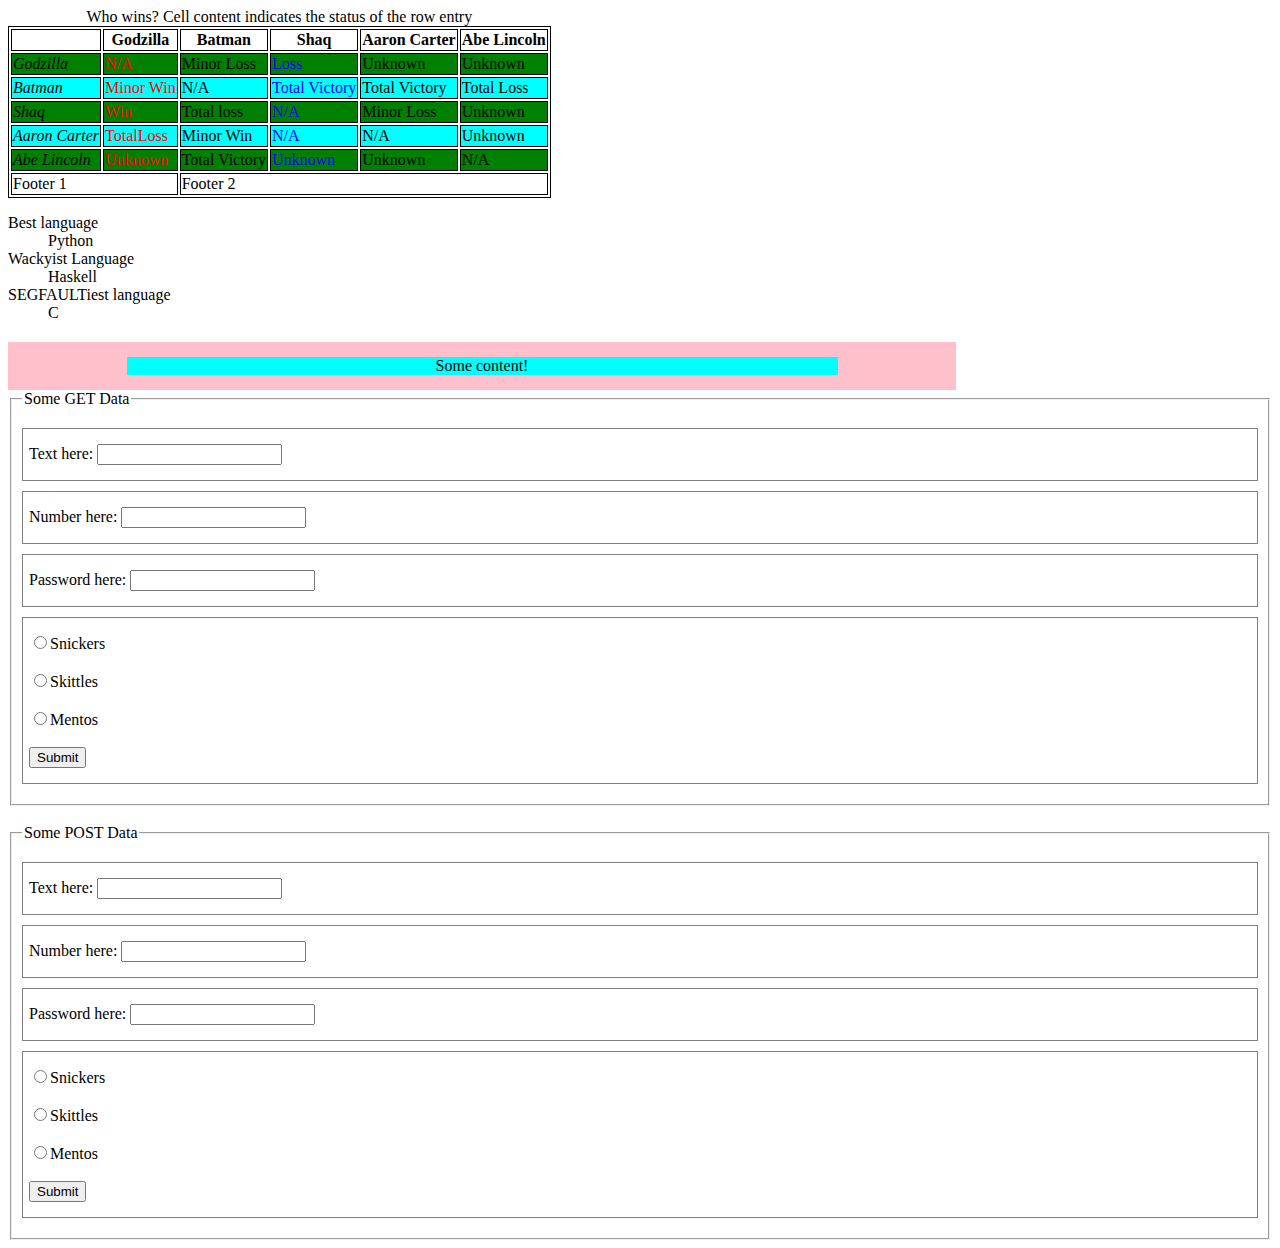
<file: a1_HTML_CSS/content.html>
<!DOCTYPE html>
<html>
 <head>
  <meta charset="UTF-8">
  <title>HTML/CSS Assignment</title>
  <link rel="stylesheet" href="style.css" type="text/css">
 </head>
 <body>
  
	<table>
		<caption>Who wins? Cell content indicates the status of the row entry</caption>
		<thead>
			<tr>
				<th></th>
				<th>Godzilla</th>
				<th>Batman</th>
				<th>Shaq</th>
				<th>Aaron Carter</th>
				<th>Abe Lincoln</th>
			</tr>
		</thead>
		<tbody>
			<tr>
				<td>Godzilla</td>
				<td>N/A</td>
				<td>Minor Loss</td>
				<td>Loss</td>
				<td>Unknown</td>
				<td>Unknown</td>
			</tr>
			<tr>
				<td>Batman</td>
				<td>Minor Win</td>
				<td>N/A</td>
				<td>Total Victory</td>
				<td>Total Victory</td>
				<td>Total Loss</td>
			</tr>
			<tr>
				<td>Shaq</td>
				<td>Win</td>
				<td>Total loss</td>
				<td>N/A</td>
				<td>Minor Loss</td>
				<td>Unknown</td>
			</tr>
			<tr>
				<td>Aaron Carter</td>
				<td>TotalLoss</td>
				<td>Minor Win</td>
				<td>N/A</td>
				<td>N/A</td>
				<td>Unknown</td>
			</tr>
			<tr>
				<td>Abe Lincoln</td>
				<td>Unknown</td>
				<td>Total Victory</td>
				<td>Unknown</td>
				<td>Unknown</td>
				<td>N/A</td>
			</tr>
		</tbody>
		<tfoot>
			<tr>
				<td colspan="2">Footer 1</td>
				<td colspan="4">Footer 2</td>
			</tr>
		</tfoot>
	</table>


	<dl>
		<dt>Best language</dt>
		<dd>Python</dd>
		<dt>Wackyist Language</dt>
		<dd>Haskell</dd>
		<dt>SEGFAULTiest language</dt>
		<dd>C</dd>
	</dl>
	
	
	<div class="outer-content">
		<div class="inner-content">
			Some content!
		</div>
	</div>

	
	<form action="http://classes.engr.oregonstate.edu/eecs/winter2015/cs290-400/tools/class-content/form_tests/check_request.php" method="GET">
		<fieldset>
			<legend>Some GET Data</legend>
			<div class="box">
				<label>Text here:</label>
				<input type="text" name="text_input" />
			</div>
			<div class="box">
				<label>Number here:</label>
				<input type="number" name="numerical_input" />
			</div>
			<div class="box">
				<label>Password here:</label>
				<input type="password" name="password_input" />
			</div>
			<div class="box">
				<input type="radio" name="candy" value="Snickers">Snickers
				<br>
				<br>
				<input type="radio" name="candy" value="Skittles">Skittles
				<br>
				<br>
				<input type="radio" name="candy" value="Mentos">Mentos
				<br>
				<br>
				<input type="submit" name="submit" value="Submit">
			</div>
		</fieldset>
	</form>
	<br>
	<form action="http://classes.engr.oregonstate.edu/eecs/winter2015/cs290-400/tools/class-content/form_tests/check_request.php" method="POST">
		<fieldset>
			<legend>Some POST Data</legend>
			<div class="box">
				<label>Text here:</label>
				<input type="text" name="text_input" />
			</div>
			<div class="box">
				<label>Number here:</label>
				<input type="number" name="numerical_input" />
			</div>
			<div class="box">
				<label>Password here:</label>
				<input type="password" name="password_input" />
			</div>
			<div class="box">
				<input type="radio" name="candy" value="Snickers">Snickers
				<br>
				<br>
				<input type="radio" name="candy" value="Skittles">Skittles
				<br>
				<br>
				<input type="radio" name="candy" value="Mentos">Mentos
				<br>
				<br>
				<input type="submit" name="submit" value="Submit">
			</div>
		</fieldset>
	</form>
	
</body>
</html>
</file>
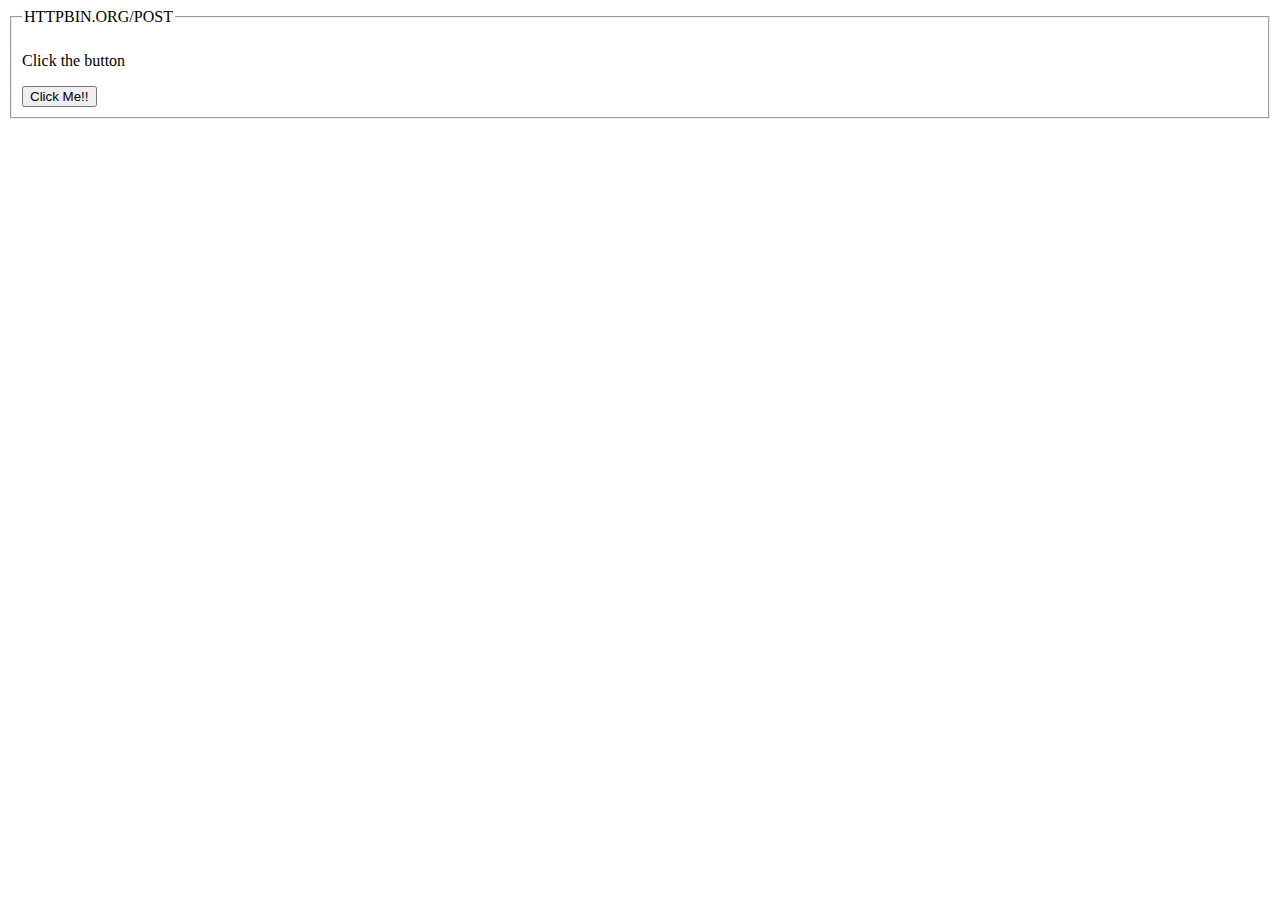
<file: a4_DOM_AJAX/ajax/post.html>
<!DOCTYPE html>
<html>
<head>
	<meta charset="UTF-8">
	<title>AJAX and WEB APIs</title>
	<link rel="stylesheet" href="style.css" type="text/css">
	<script src="./post.js"></script>
</head>
<body>

	<form action="" method="POST">
		<fieldset>
			<legend>HTTPBIN.ORG/POST</legend>
			<p>Click the button</p>
			<input type="submit" id="submit" name="submit" value="Click Me!!" />
		</fieldset>
	</form>
	
	<div id="info" style="display:none">
		<p>Information from http://httpbin.org/post</p>
		<p id="json"></p>
	</div>
	
</body>

</html>
</file>
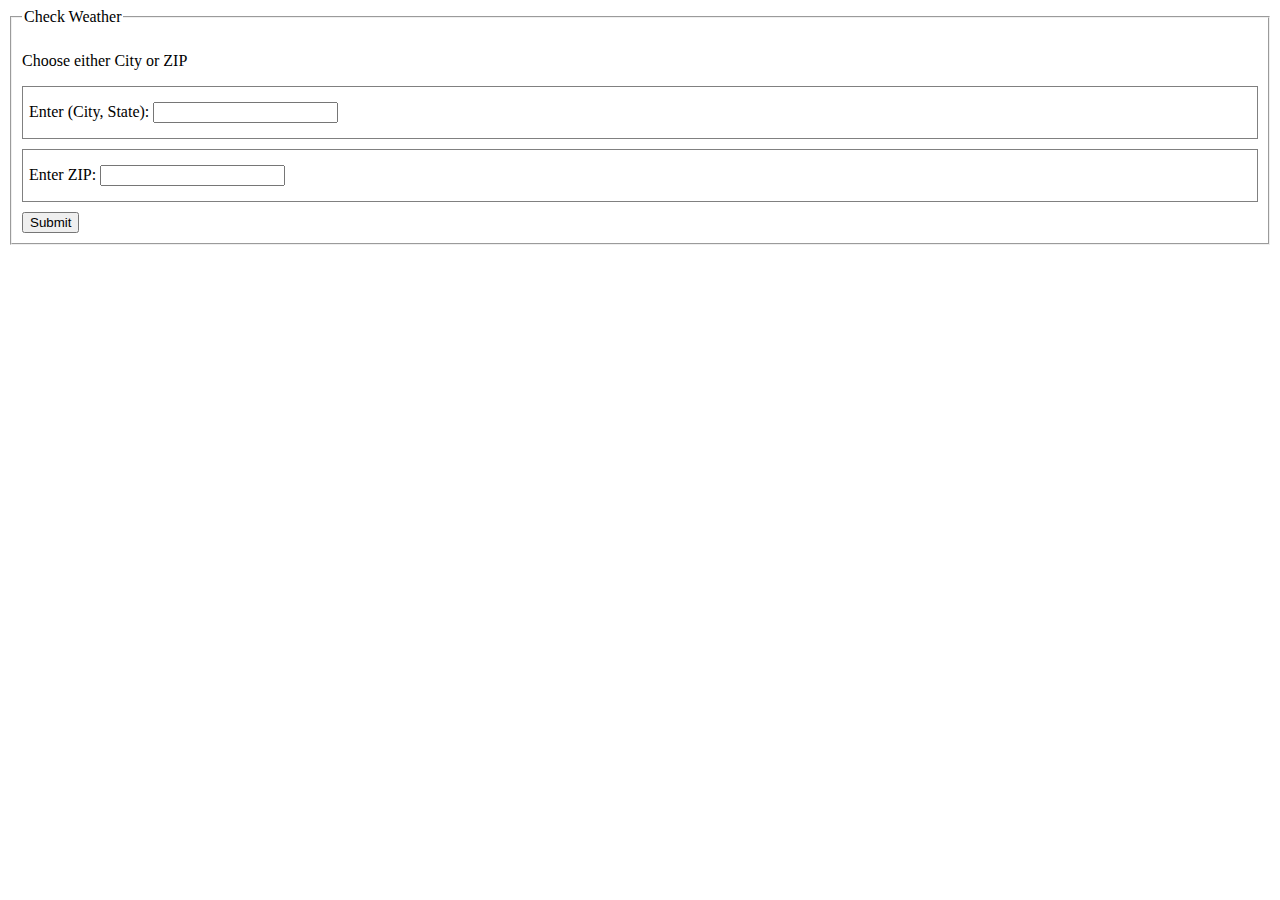
<file: a4_DOM_AJAX/ajax/weather.html>
<!DOCTYPE html>
<html>
<head>
	<meta charset="UTF-8">
	<title>AJAX and WEB APIs</title>
	<link rel="stylesheet" href="style.css" type="text/css">
	<script src="./weather.js"></script>
</head>
<body>

	<form action="" method="POST">
		<fieldset>
			<legend>Check Weather</legend>
			<p>Choose either City or ZIP</p>
			<div class="box">
				<label>Enter (City, State):</label>
				<input type="text" name="text_input" id="city" />
			</div>
			<div class="box">
				<label>Enter ZIP:</label>
				<input type="number" name="numerical_input" id="zip" />
			</div>
			<input type="submit" id="submit" name="submit" value="Submit" />
		</fieldset>
	</form>
	
	<div id="infoList" style="display:none">
		<p>Weather for <span id="displayCity"></span></p>
		<ul>
			<li id="temp"></li>
			<li id="hum"></li>
			<li id="press"></li>
		</ul>
	</div>
	
</body>

</html>
</file>
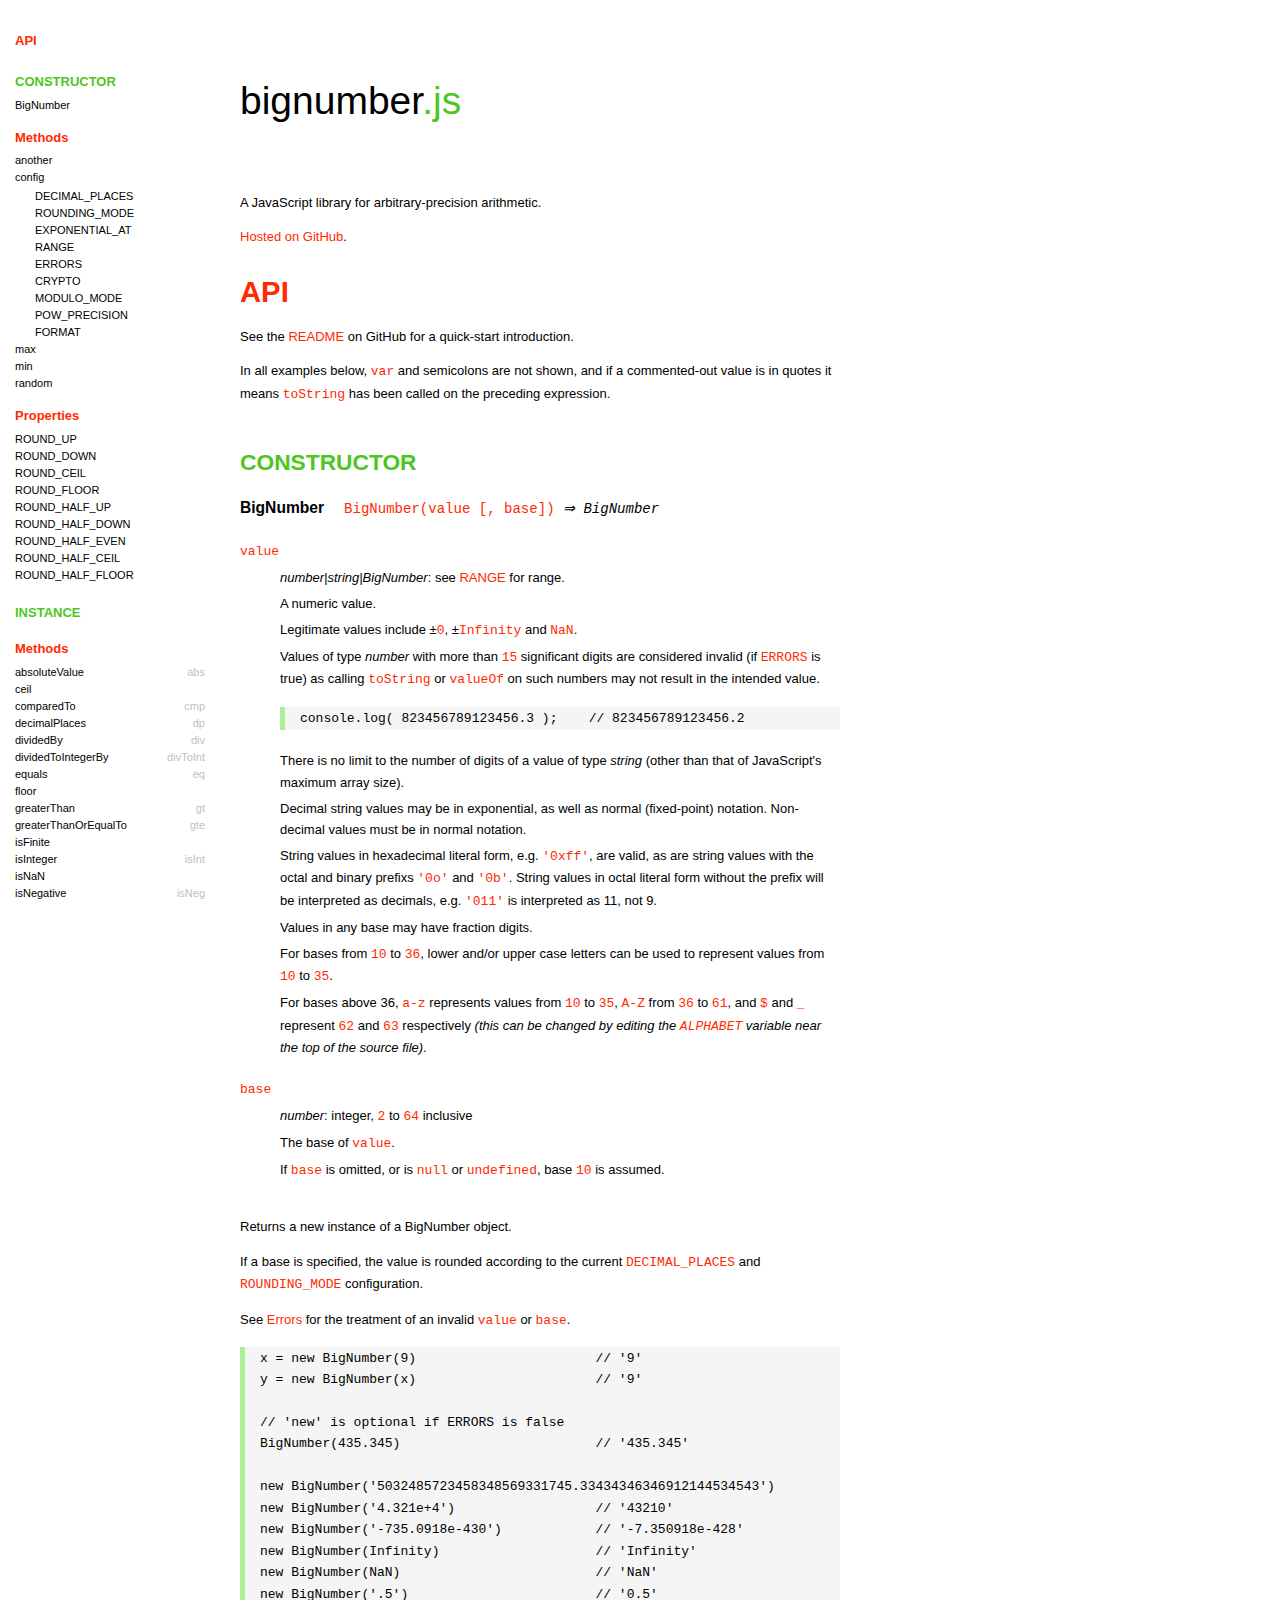
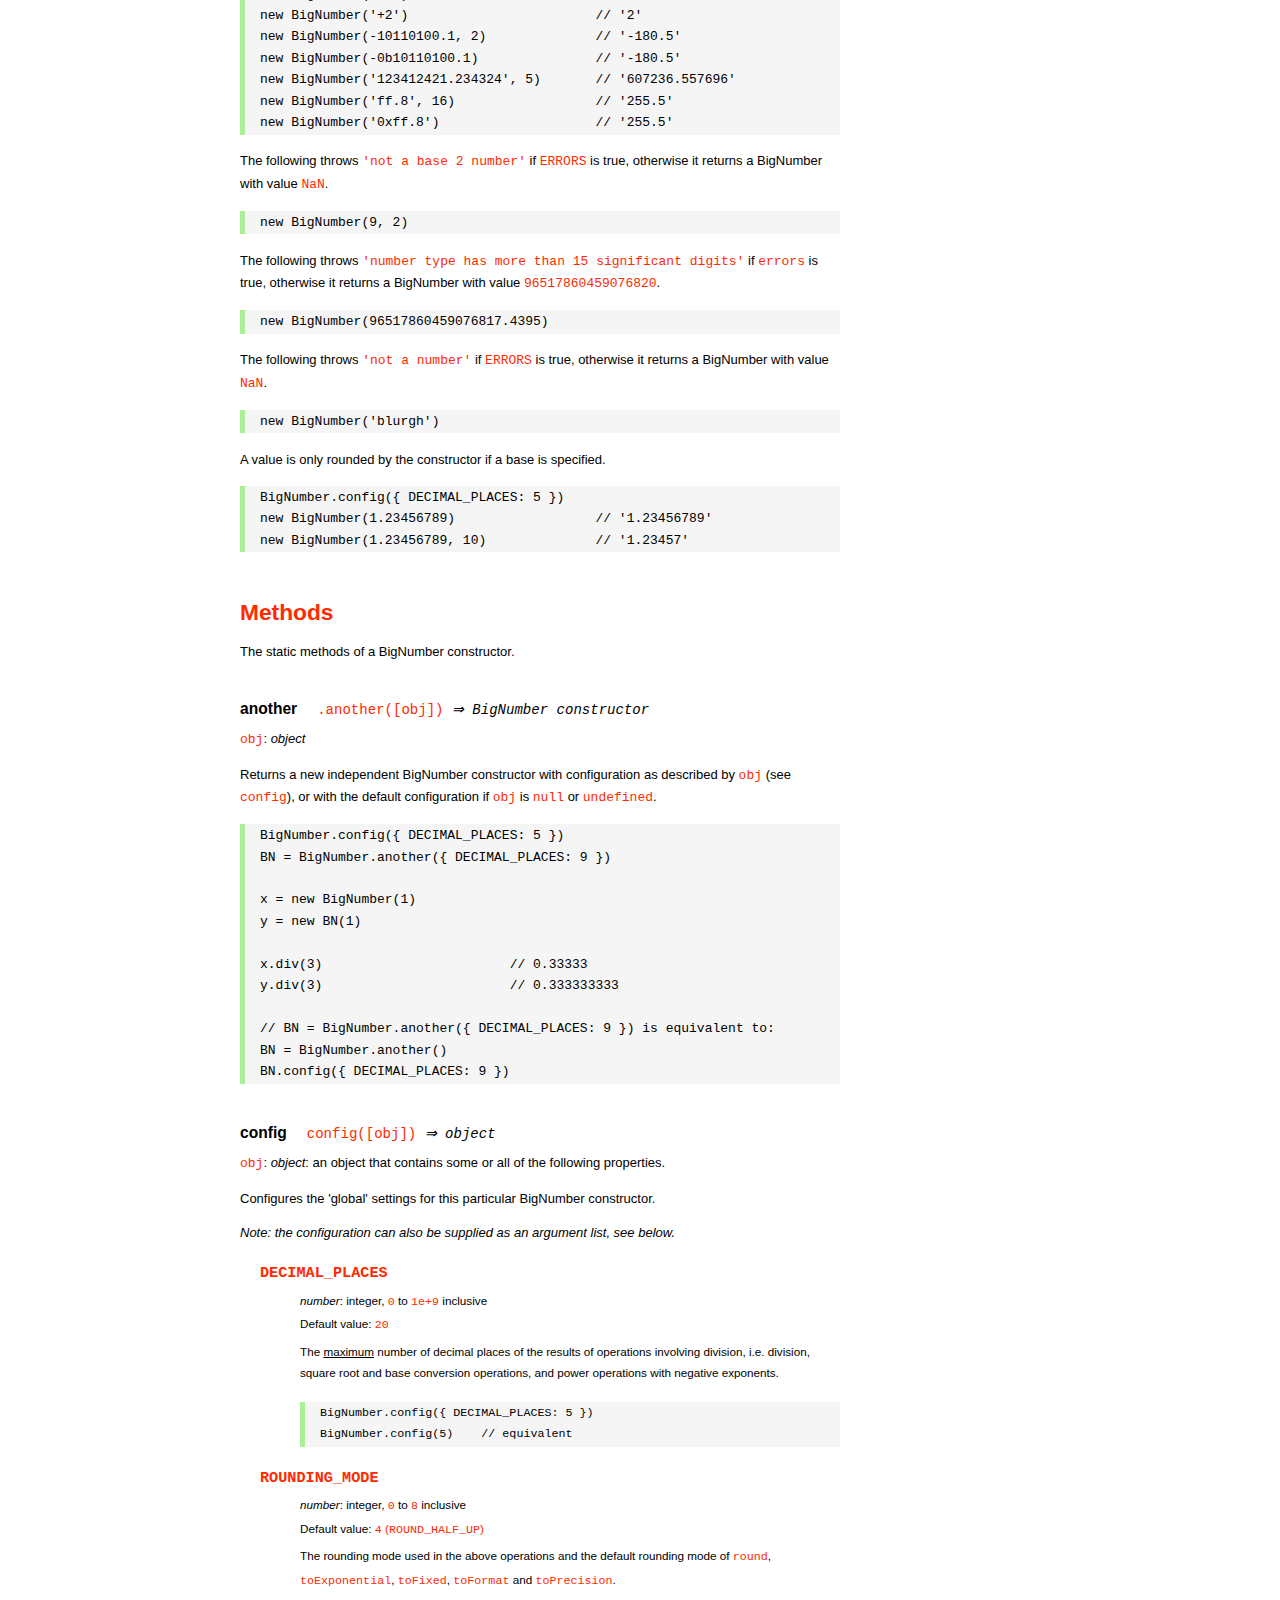
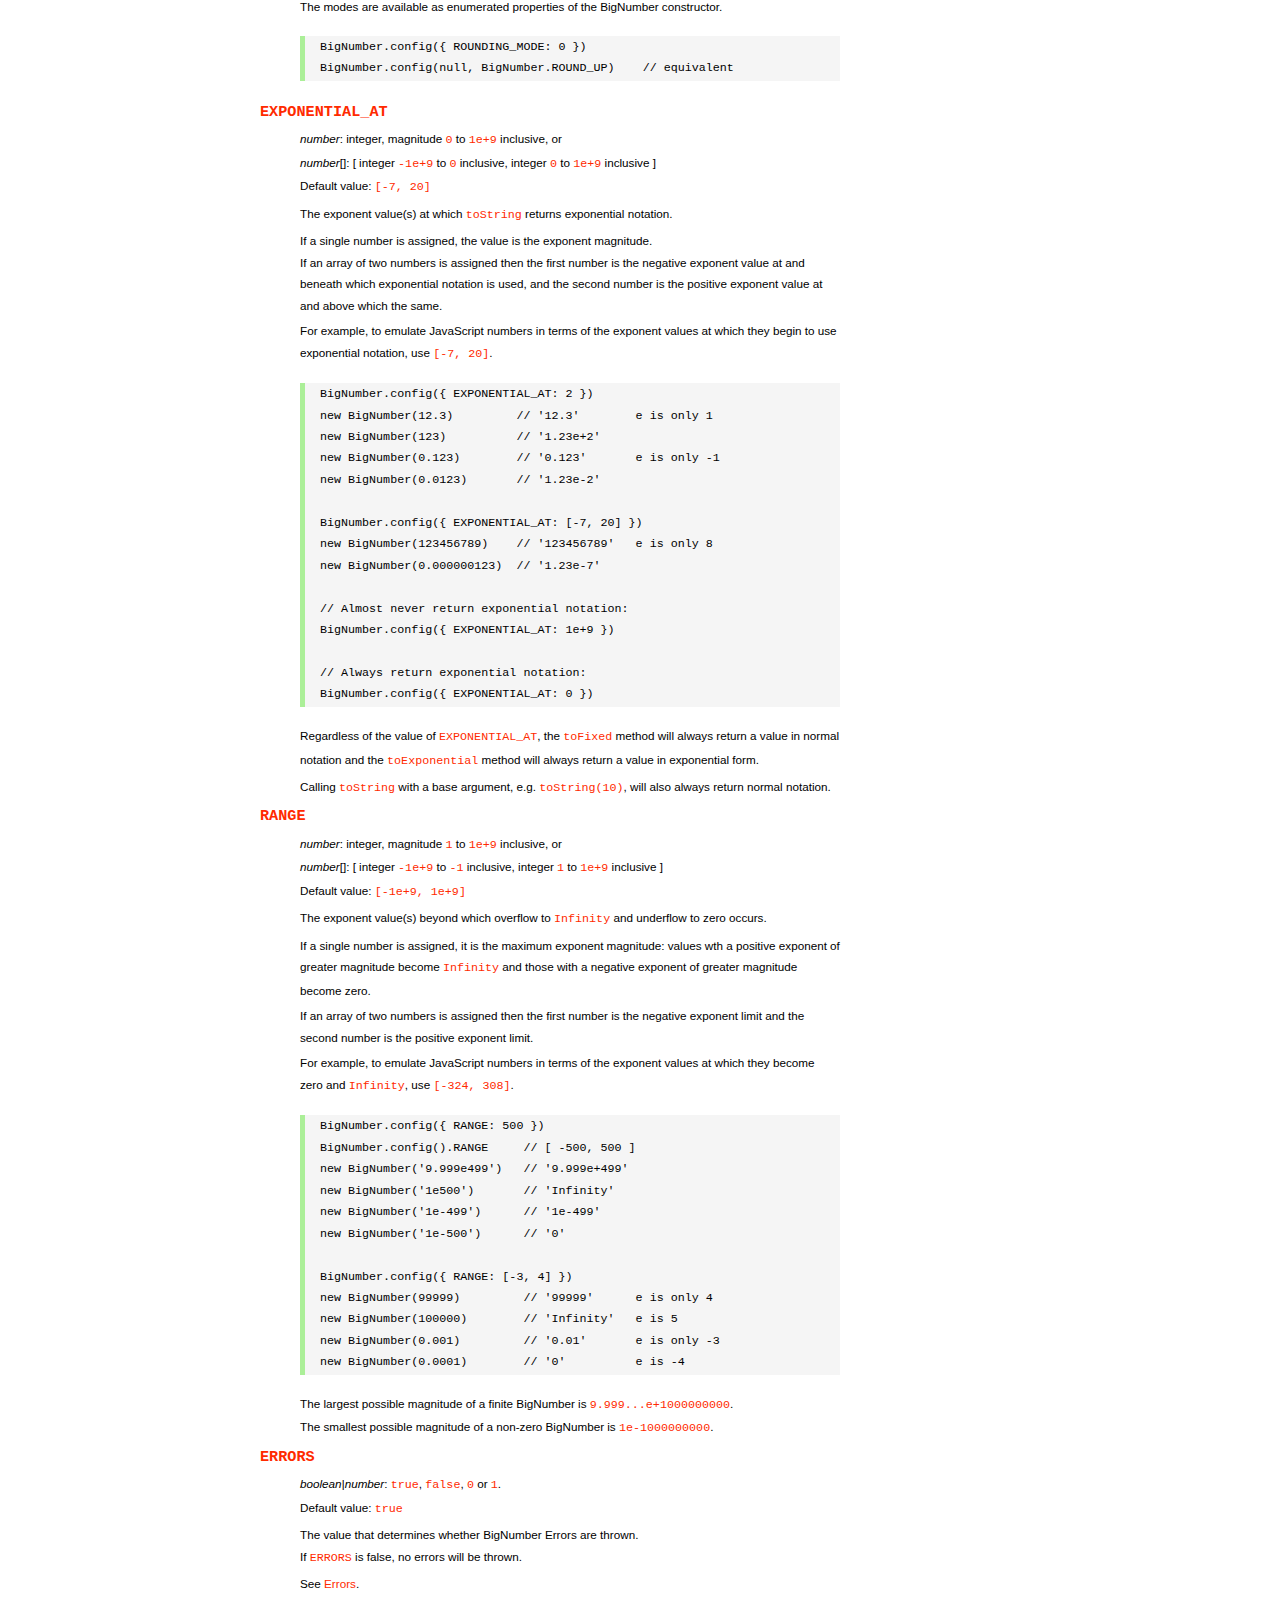
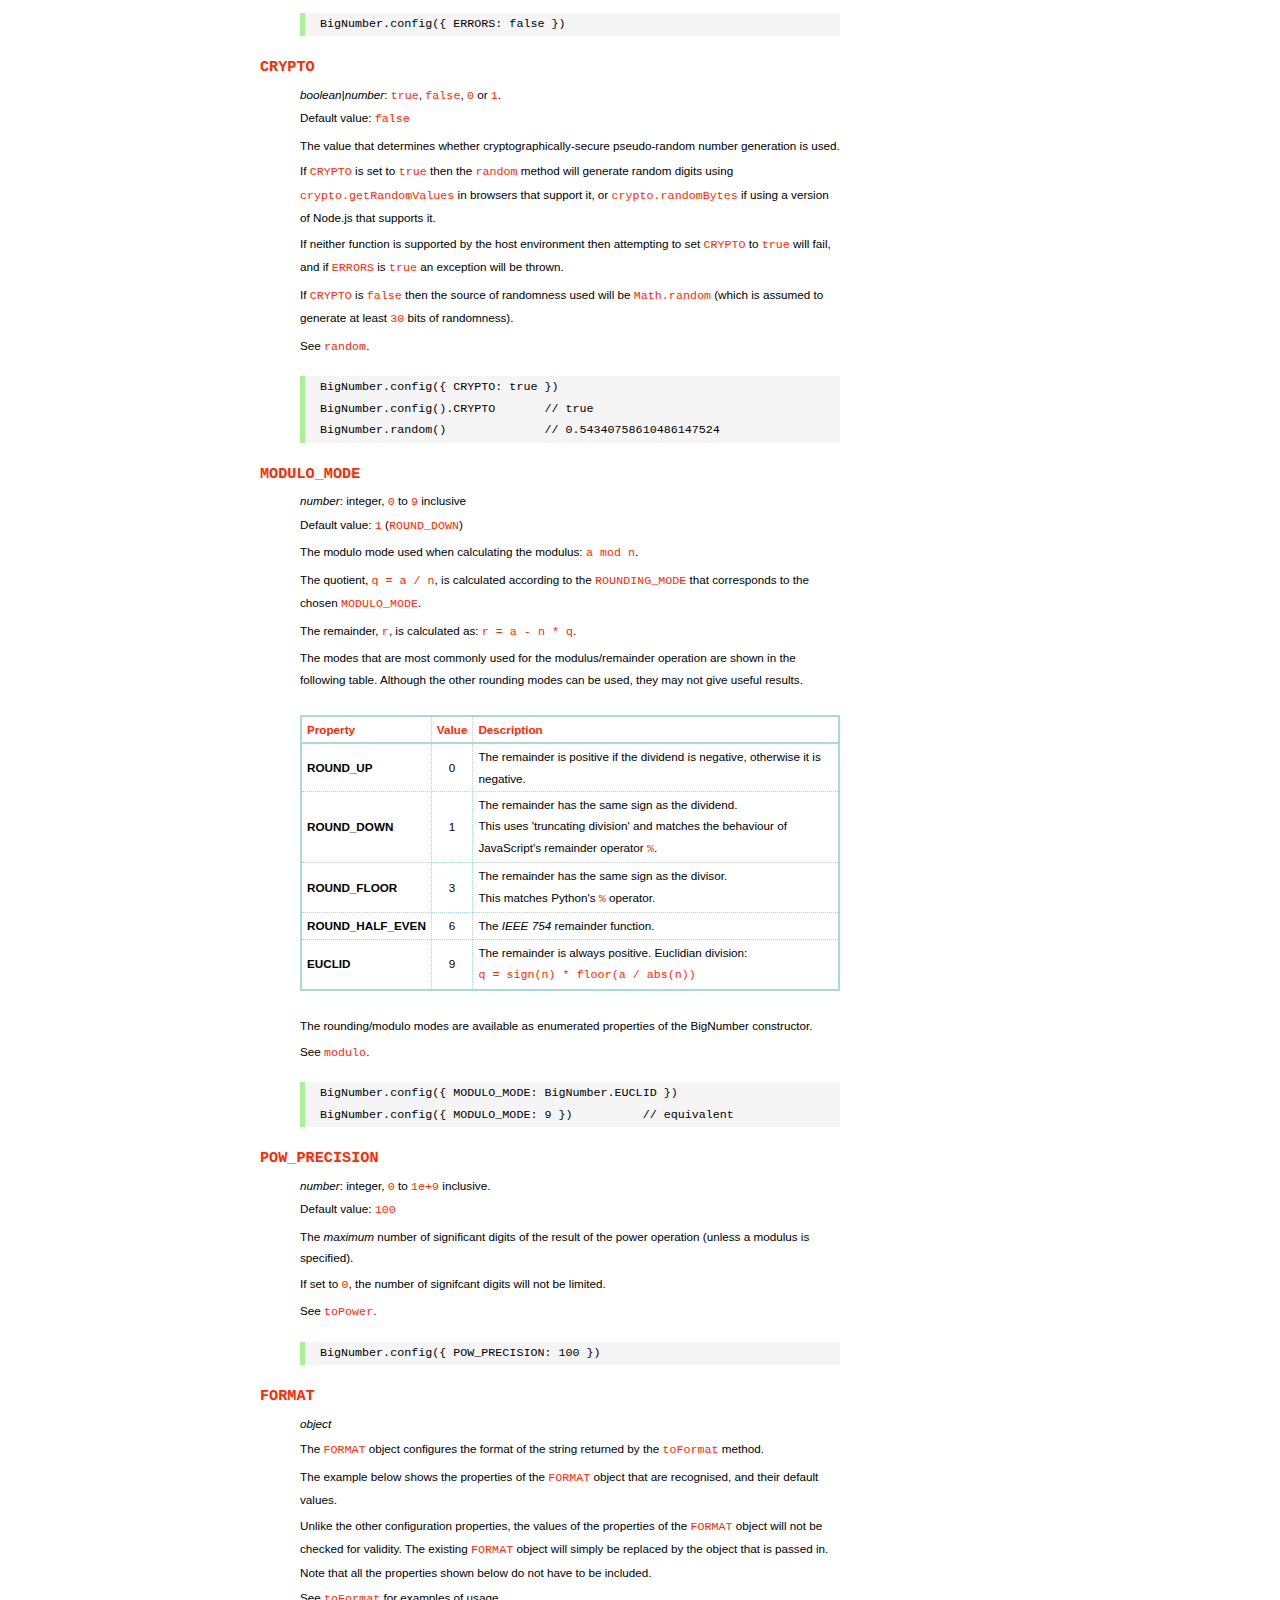
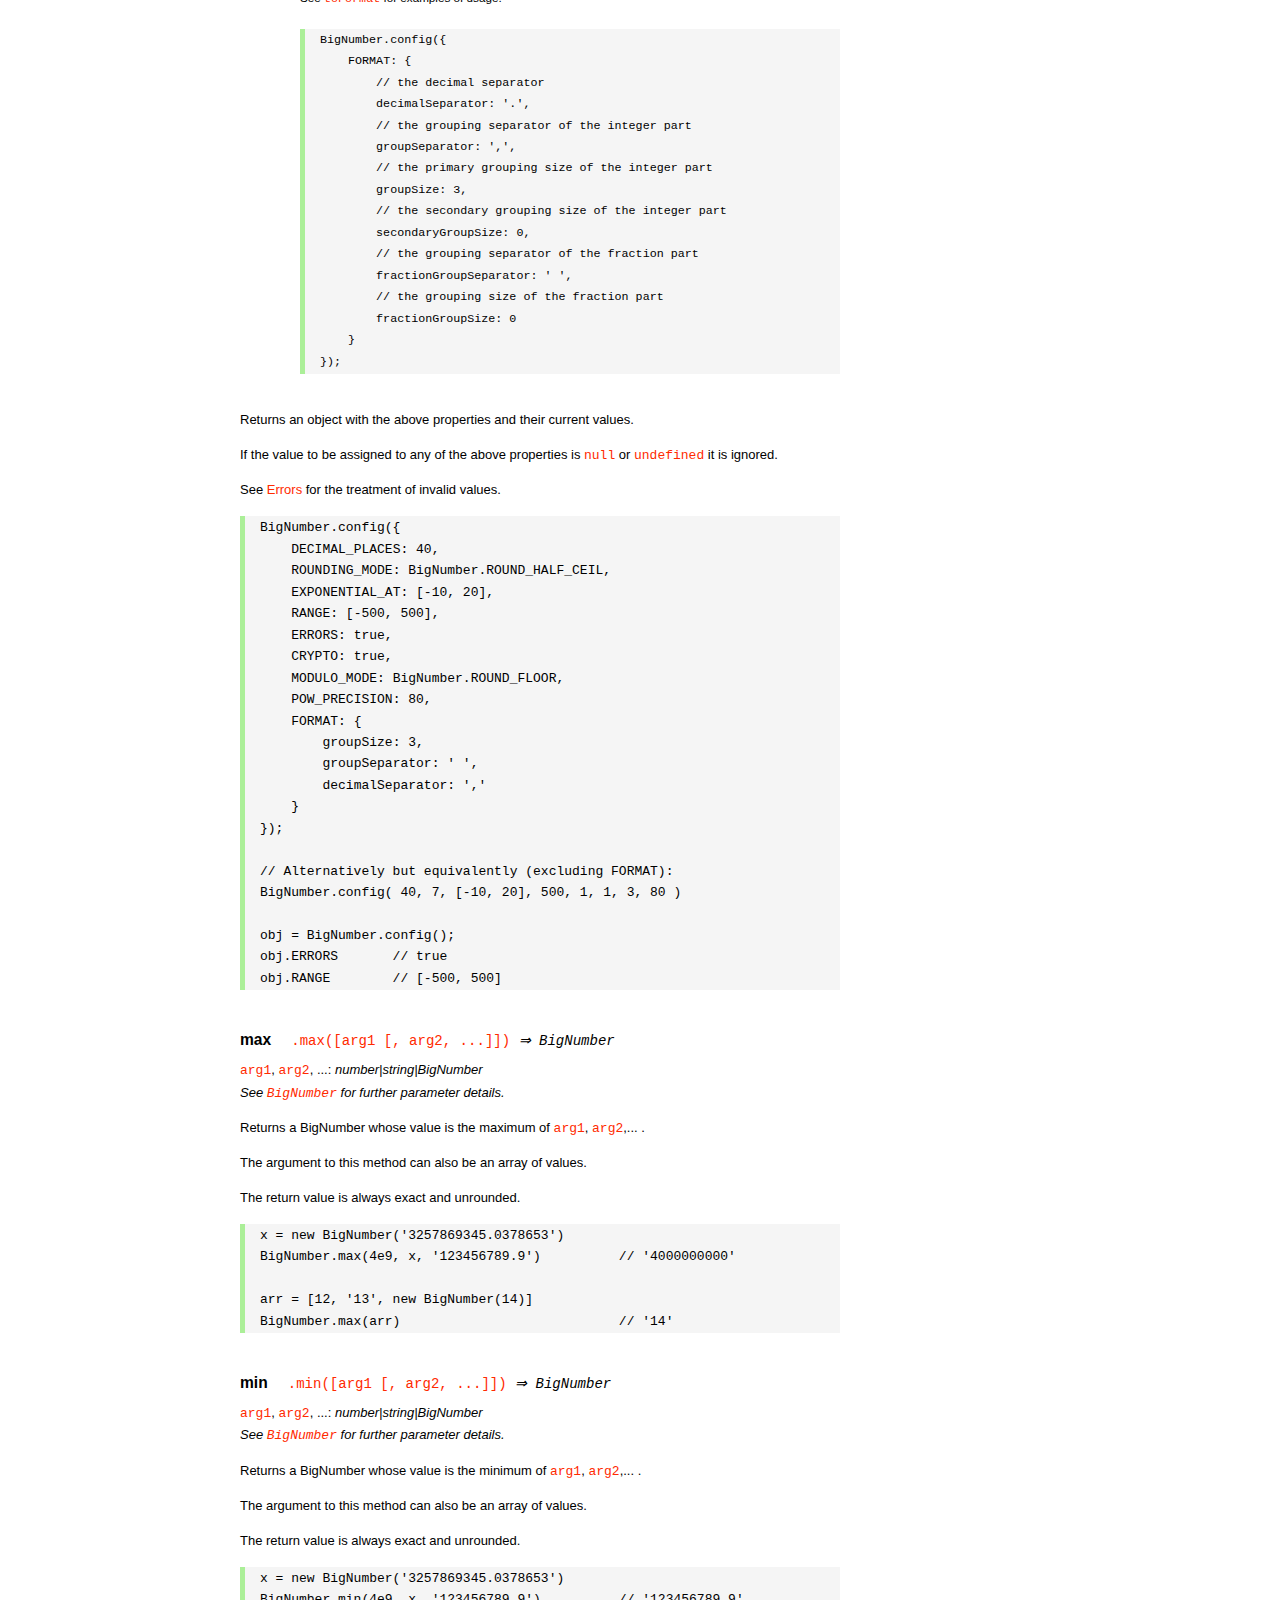
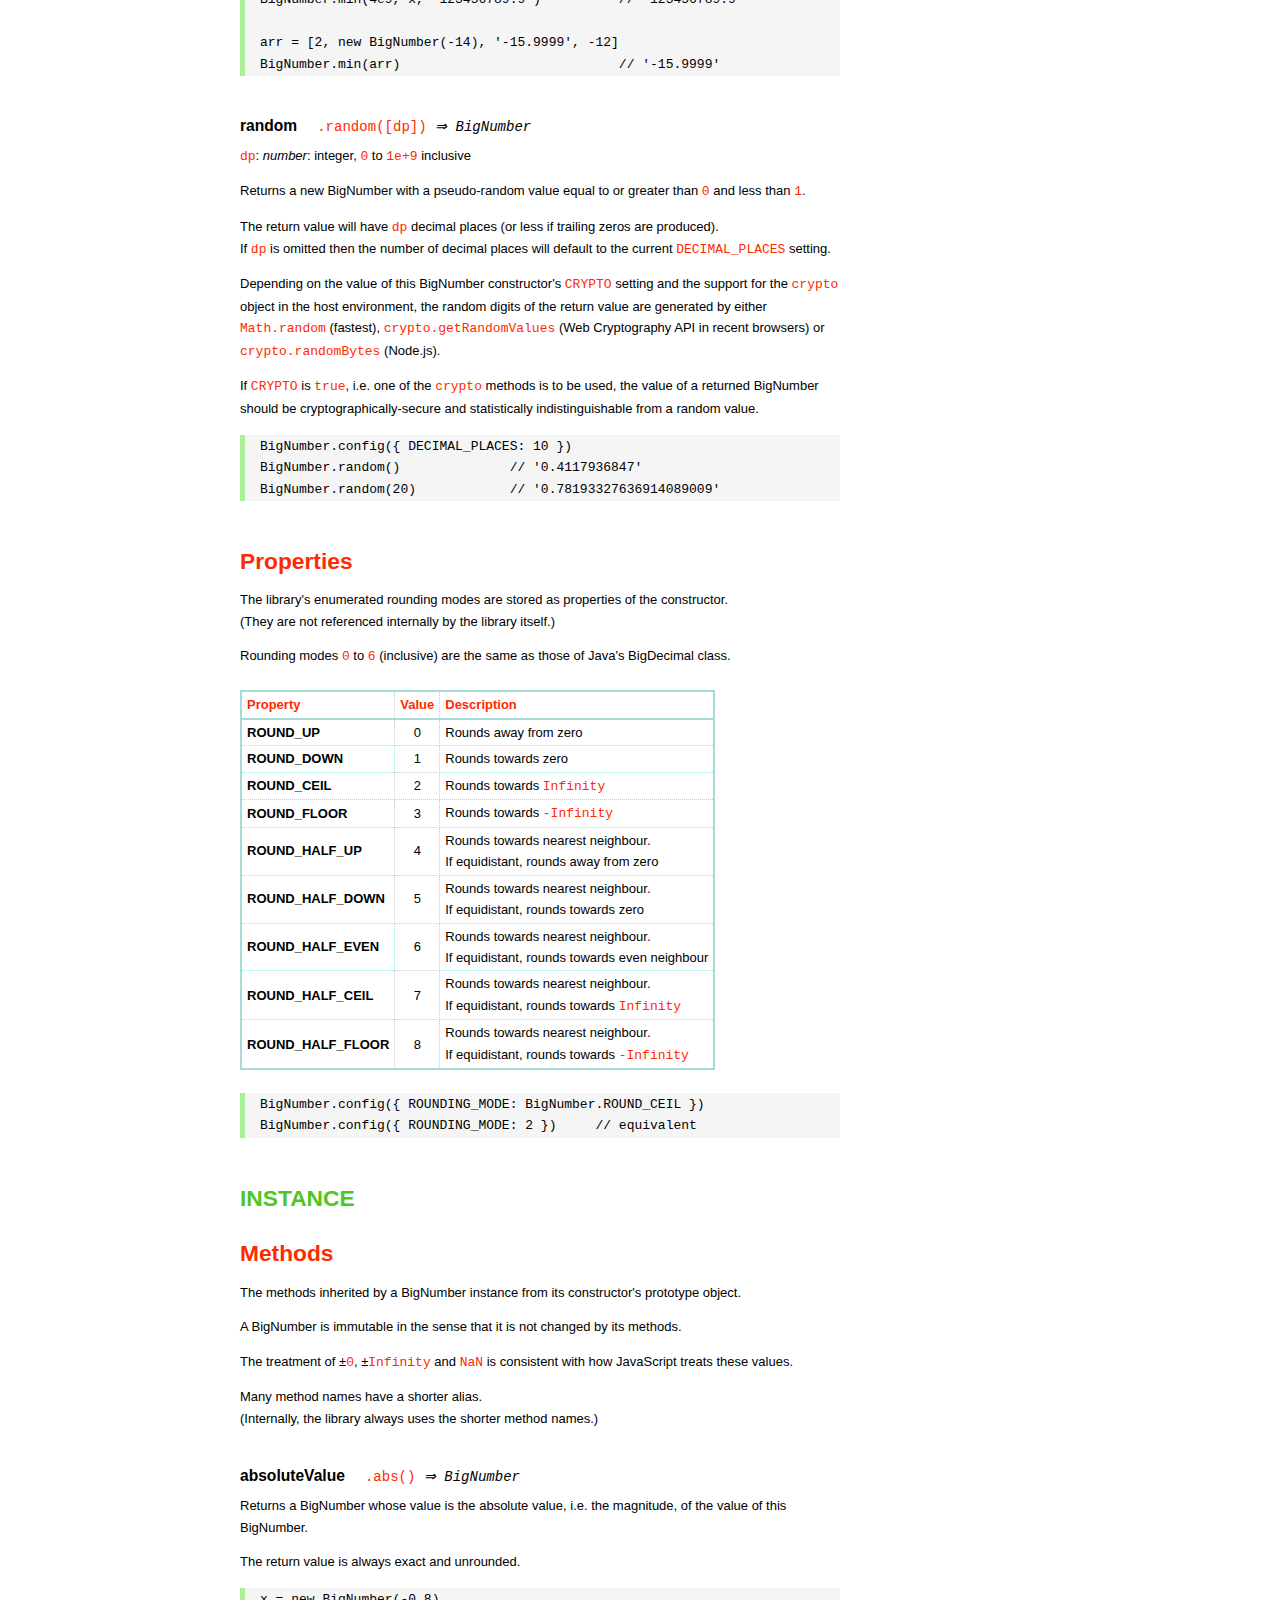
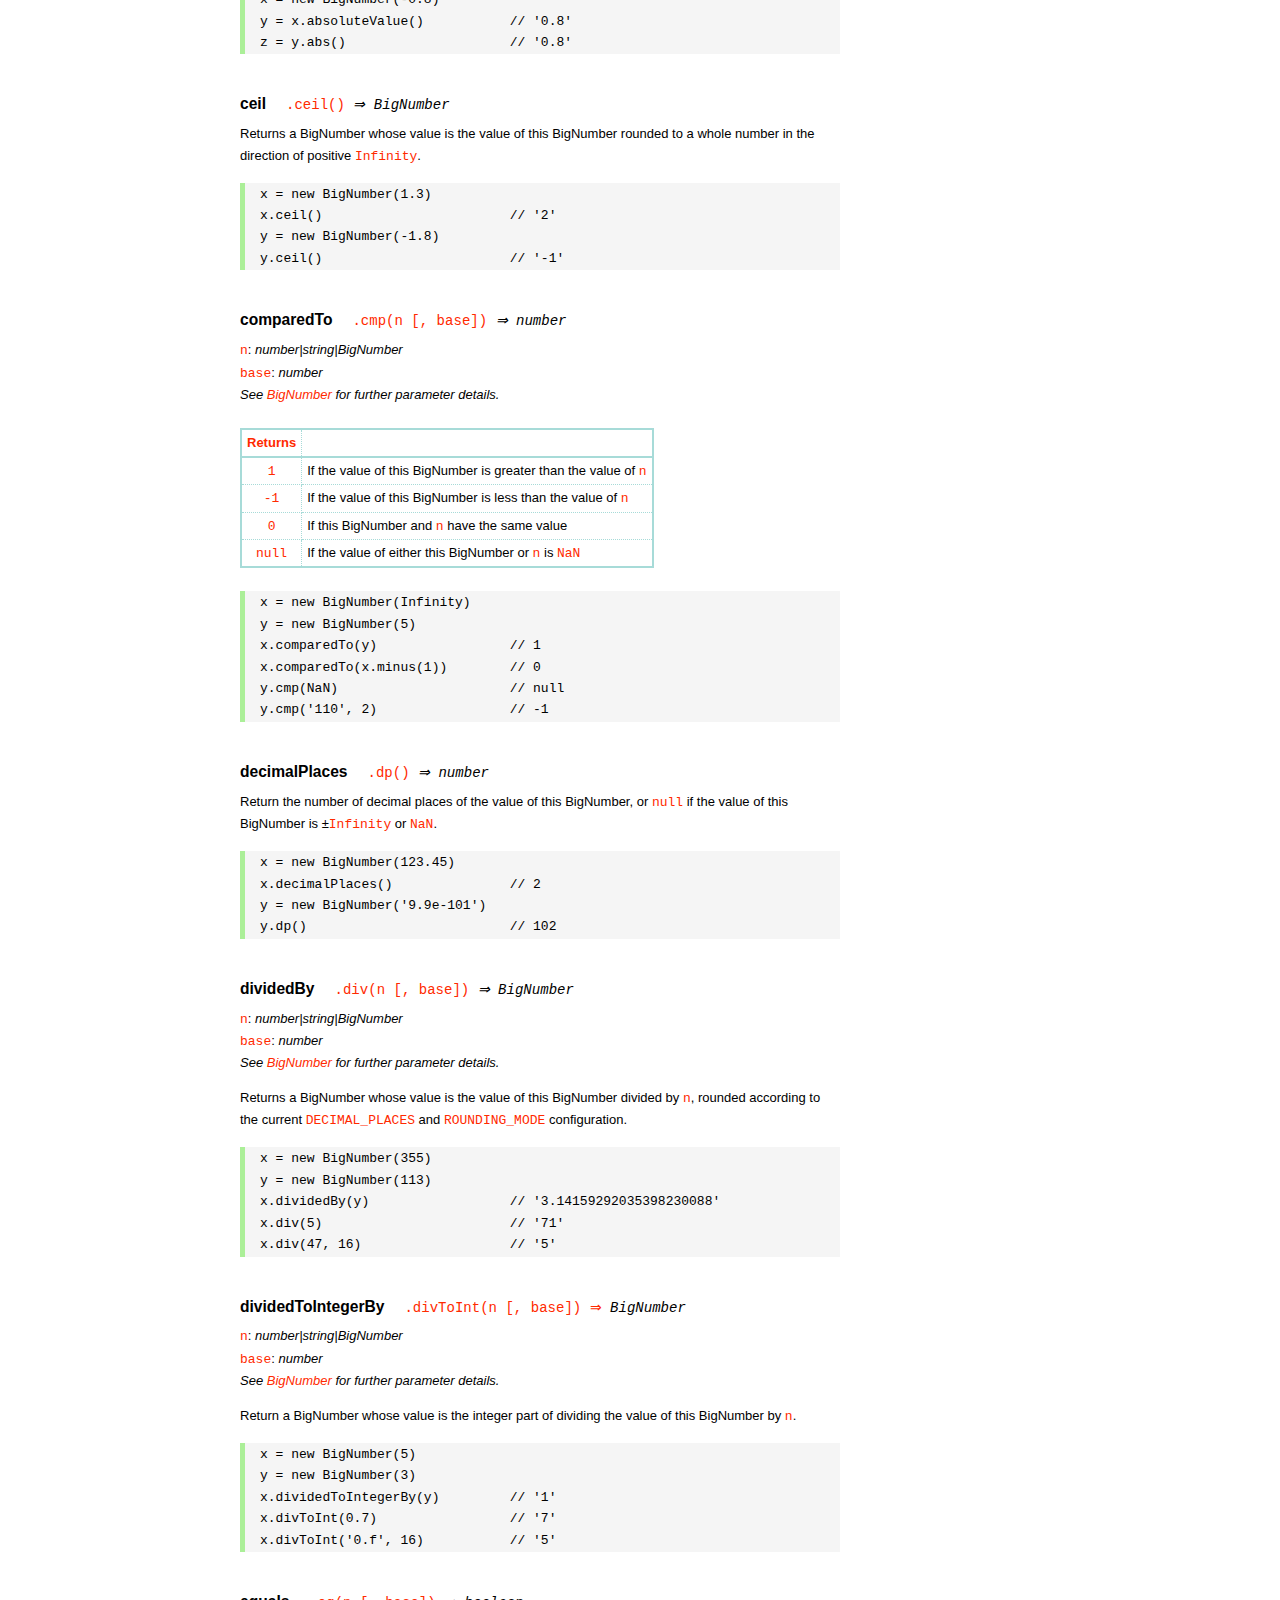
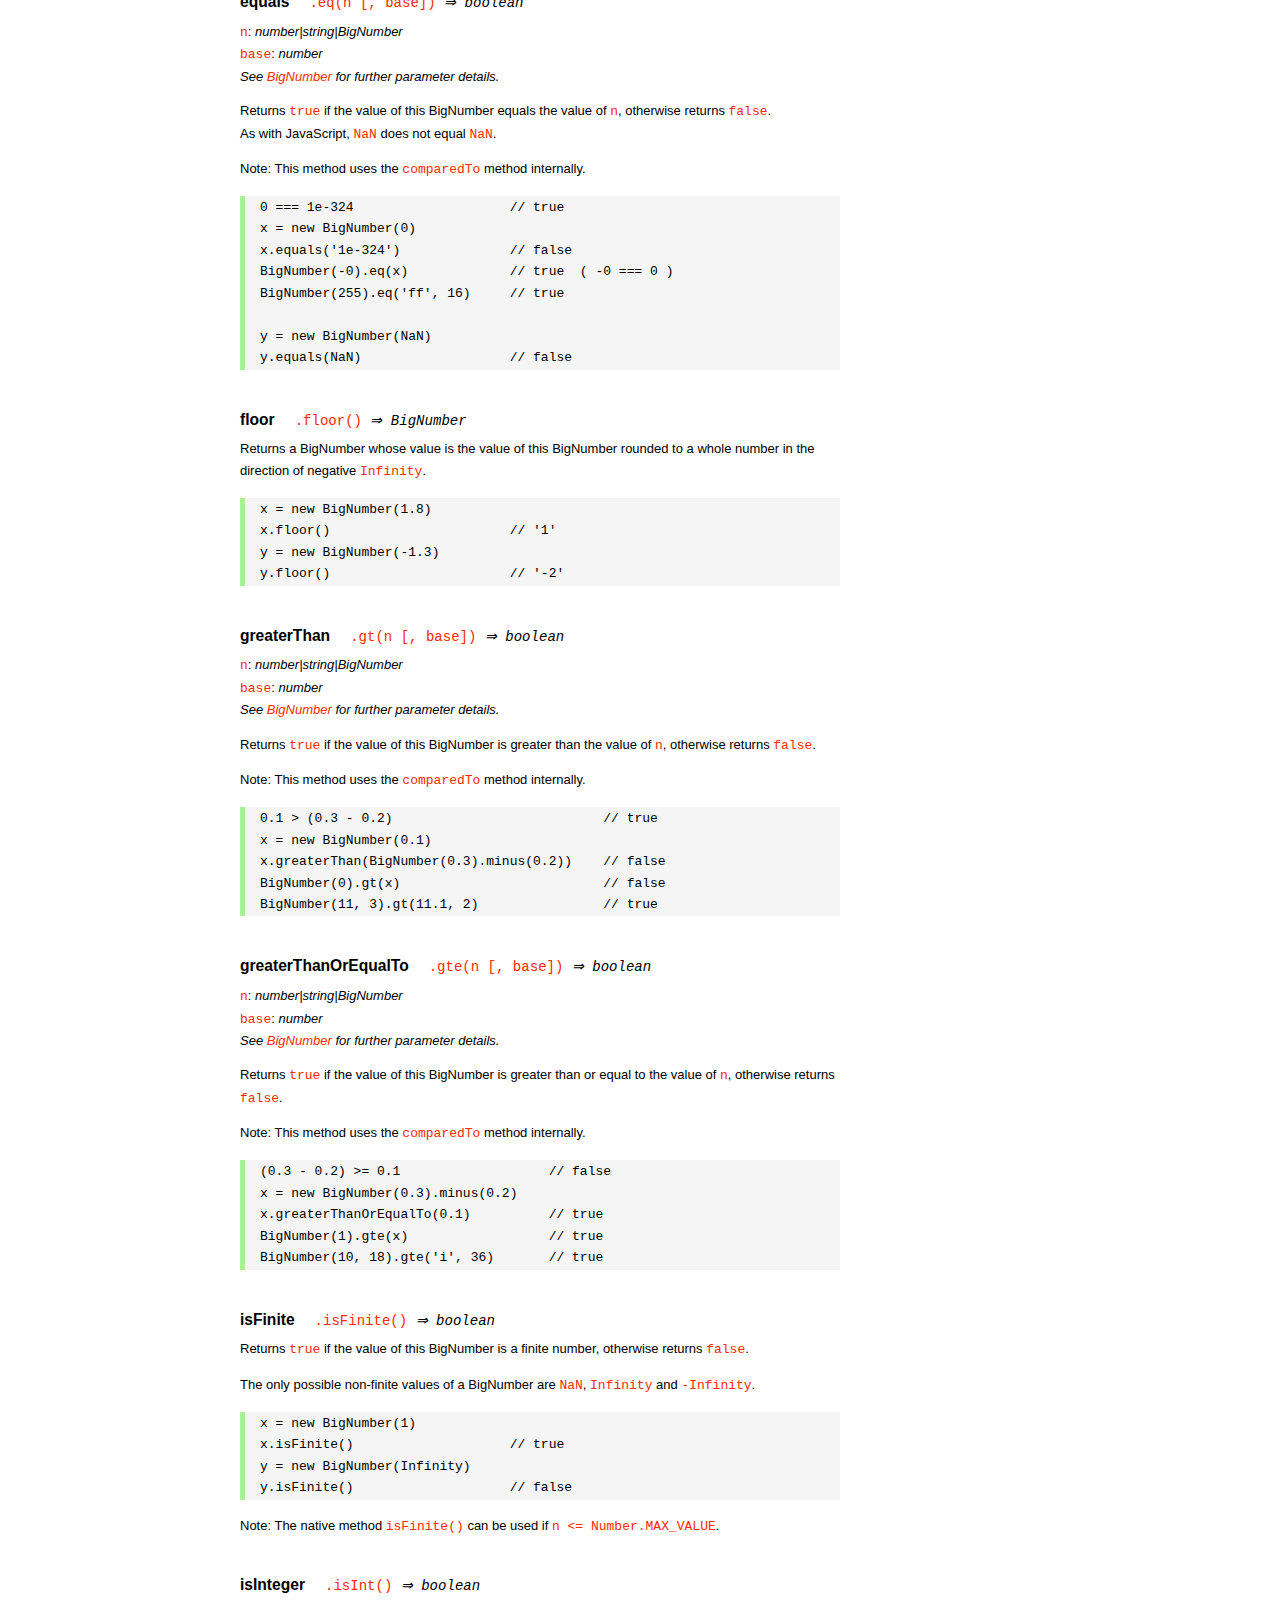
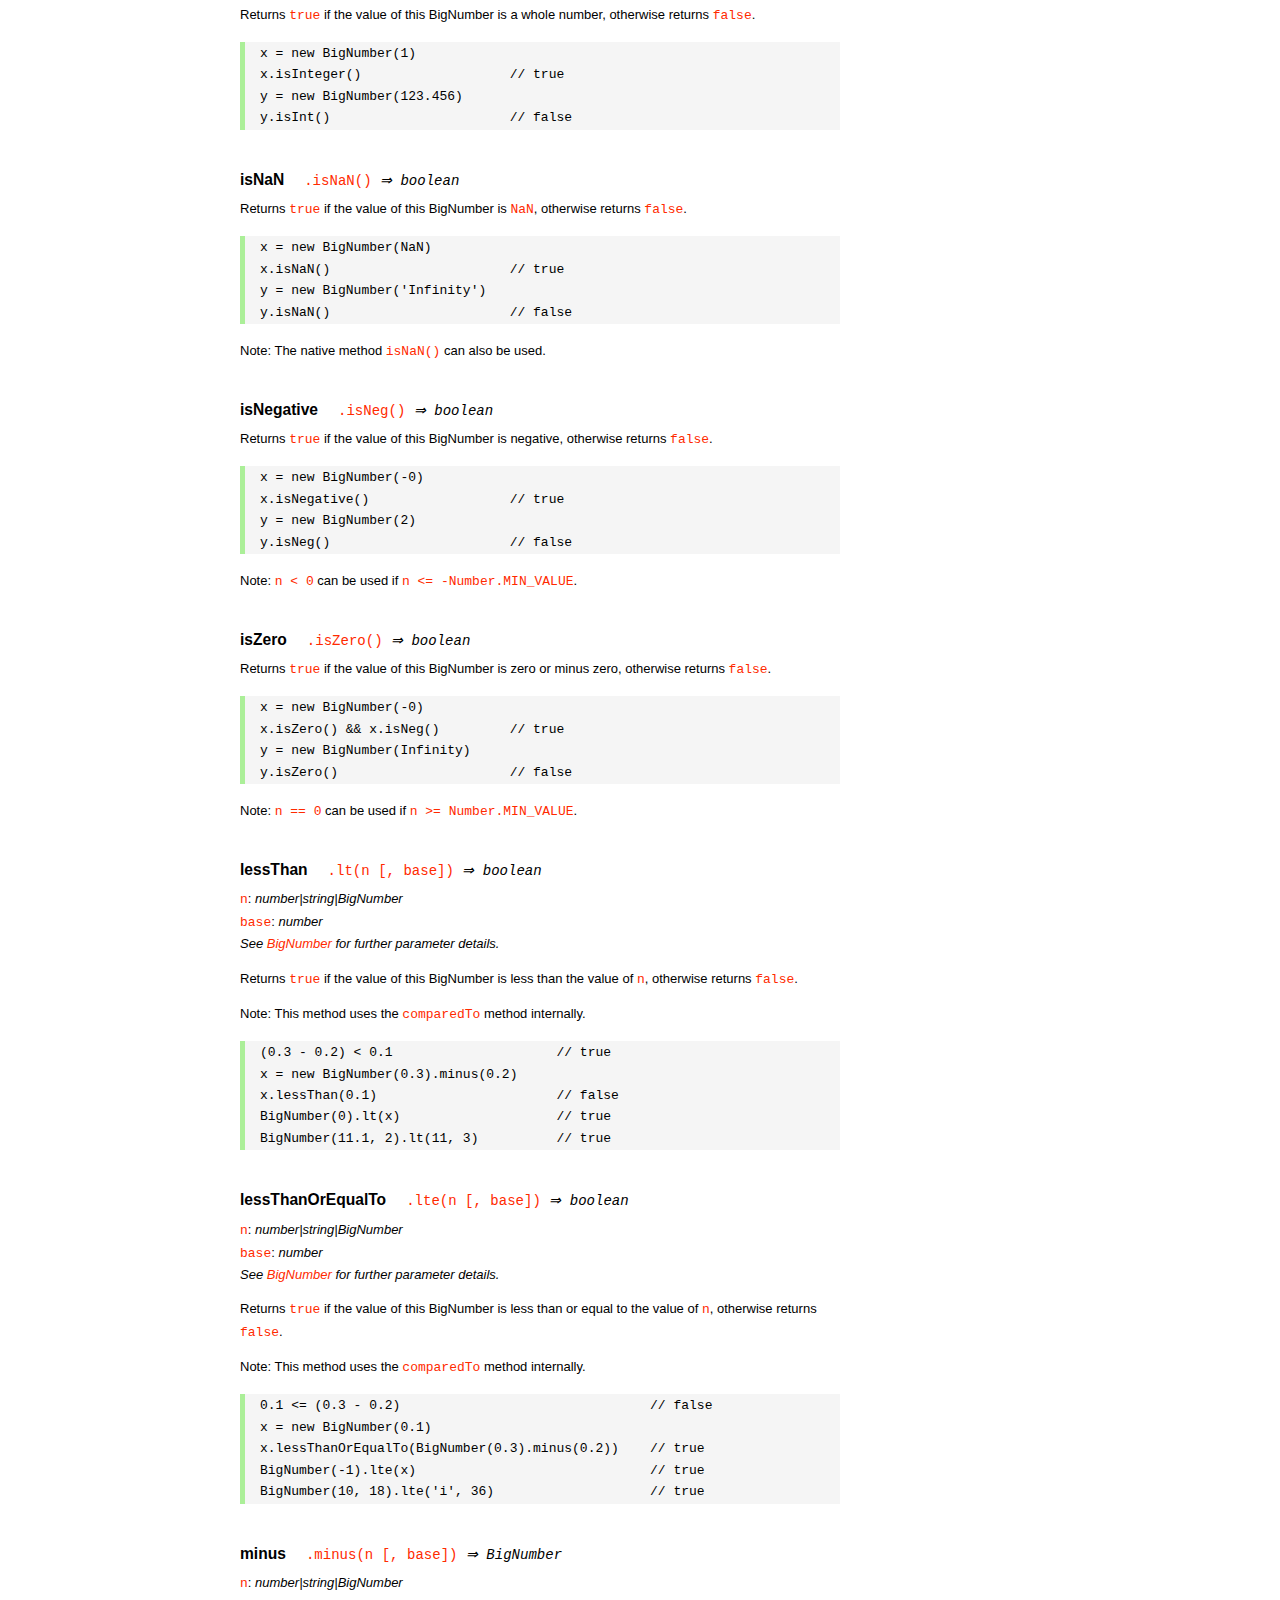
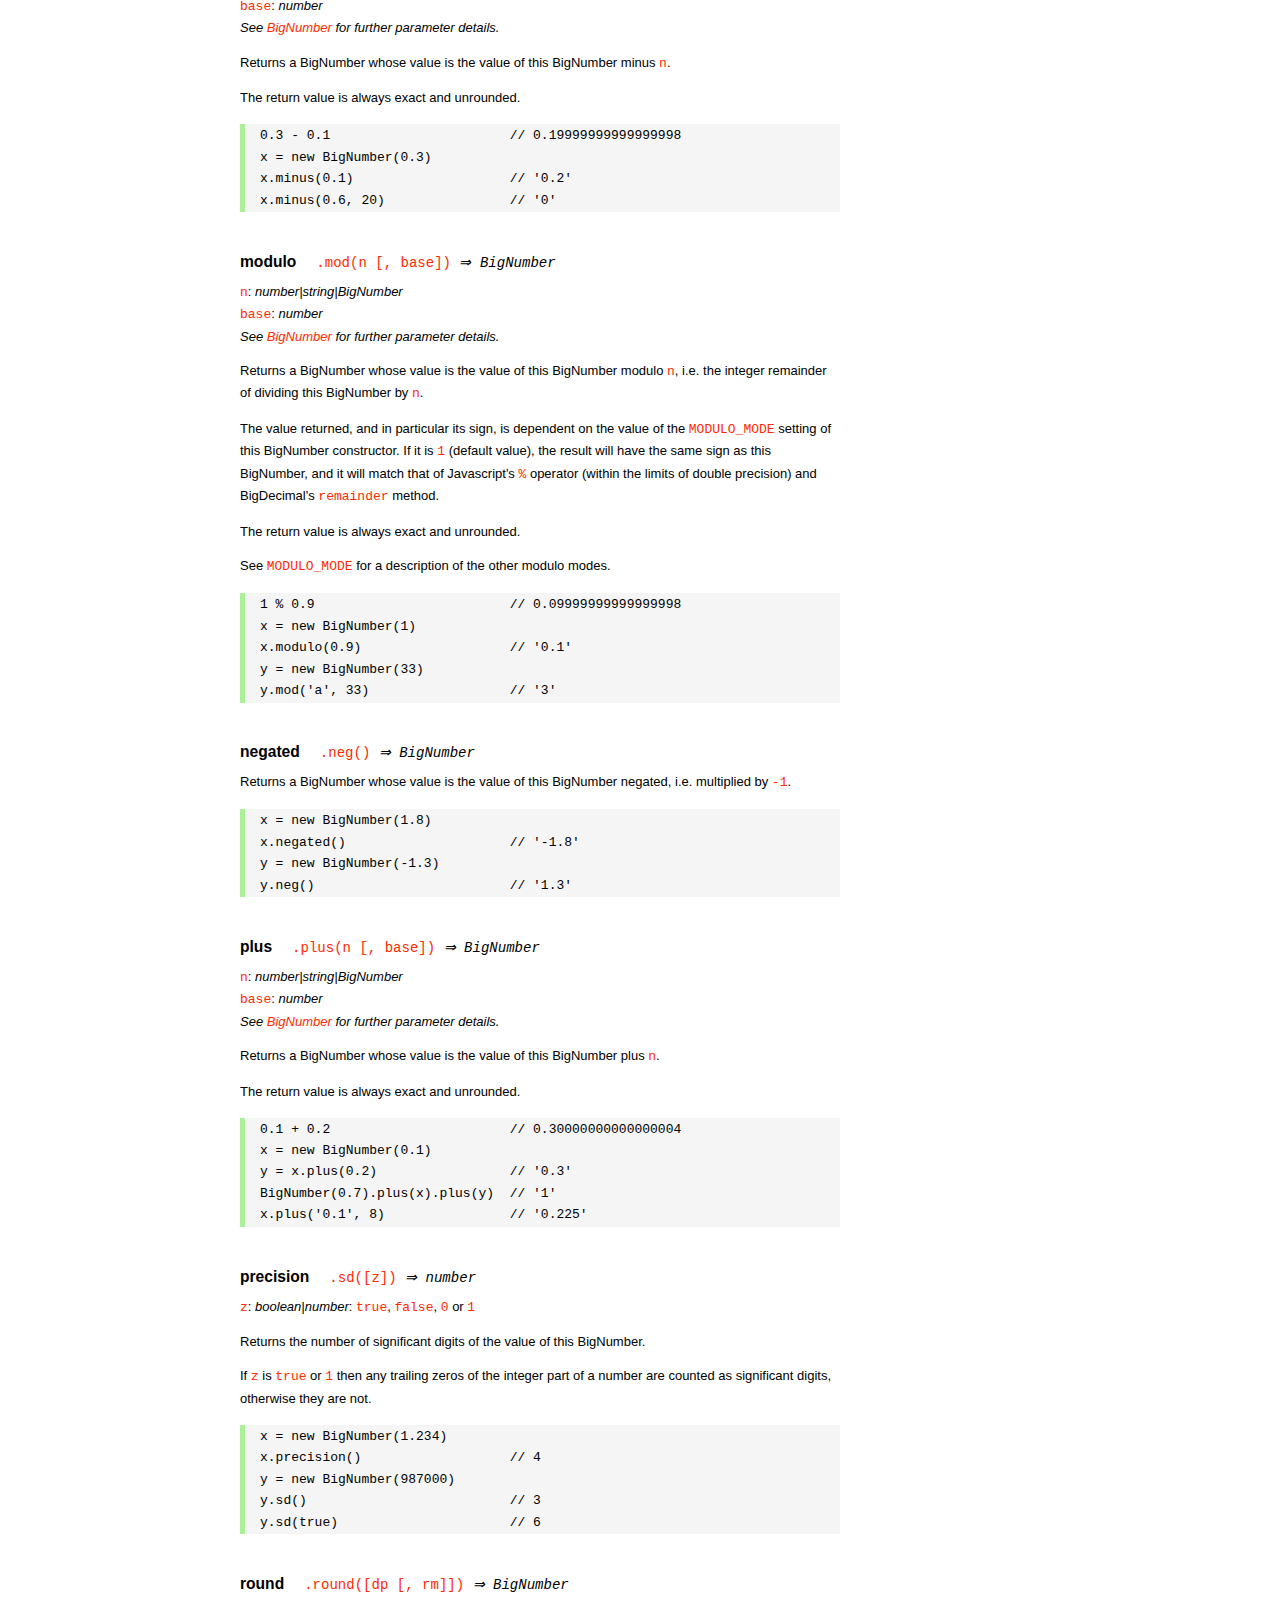
<file: final_proj/node_modules/mysql/node_modules/bignumber.js/doc/API.html>
<!DOCTYPE HTML>
<html>
<head>
<meta charset="utf-8">
<meta http-equiv="X-UA-Compatible" content="IE=edge">
<meta name="Author" content="M Mclaughlin">
<title>bignumber.js API</title>
<style>
html{font-size:100%}
body{background:#fff;font-family:"Helvetica Neue",Helvetica,Arial,sans-serif;font-size:13px;
  line-height:1.65em;min-height:100%;margin:0}
body,i{color:#000}
.nav{background:#fff;position:fixed;top:0;bottom:0;left:0;width:200px;overflow-y:auto;
  padding:15px 0 30px 15px}
div.container{width:600px;margin:50px 0 50px 240px}
p{margin:0 0 1em;width:600px}
pre,ul{margin:1em 0}
h1,h2,h3,h4,h5{margin:0;padding:1.5em 0 0}
h1,h2{padding:.75em 0}
!h1{font:400 3em Consolas,monaco,monospace;color:#000;margin-bottom:1em}
h1{font:400 3em Verdana,sans-serif;color:#000;margin-bottom:1em}
h2{font-size:2.25em;color:#ff2a00}
h3{font-size:1.75em;color:#4dc71f}
h4{font-size:1.75em;color:#ff2a00;padding-bottom:.75em}
h5{font-size:1.2em;margin-bottom:.4em}
h6{font-size:1.1em;margin-bottom:0.8em;padding:0.5em 0}
dd{padding-top:.35em}
dt{padding-top:.5em}
b{font-weight:700}
dt b{font-size:1.3em}
a,a:visited{color:#ff2a00;text-decoration:none}
a:active,a:hover{outline:0;text-decoration:underline}
.nav a,.nav b,.nav a:visited{display:block;color:#ff2a00;font-weight:700; margin-top:15px}
.nav b{color:#4dc71f;margin-top:20px;cursor:default;width:auto}
ul{list-style-type:none;padding:0 0 0 20px}
.nav ul{line-height:14px;padding-left:0;margin:5px 0 0}
.nav ul a,.nav ul a:visited,span{display:inline;color:#000;font-family:Verdana,Geneva,sans-serif;
  font-size:11px;font-weight:400;margin:0}
.inset,ul.inset{margin-left:20px}
.inset{font-size:.9em}
.nav li{width:auto;margin:0 0 3px}
.alias{font-style:italic;margin-left:20px}
table{border-collapse:collapse;border-spacing:0;border:2px solid #a7dbd8;margin:1.75em 0;padding:0}
td,th{text-align:left;margin:0;padding:2px 5px;border:1px dotted #a7dbd8}
th{border-top:2px solid #a7dbd8;border-bottom:2px solid #a7dbd8;color:#ff2a00}
code,pre{font-family:Consolas, monaco, monospace;font-weight:400}
pre{background:#f5f5f5;white-space:pre-wrap;word-wrap:break-word;border-left:5px solid #abef98;
  padding:1px 0 1px 15px;margin:1.2em 0}
code,.nav-title{color:#ff2a00}
.end{margin-bottom:25px}
.centre{text-align:center}
.error-table{font-size:13px;width:100%}
#faq{margin:3em 0 0}
li span{float:right;margin-right:10px;color:#c0c0c0}
#js{font:inherit;color:#4dc71f}
</style>
</head>
<body>

  <div class="nav">

    <a class='nav-title' href="#">API</a>

    <b> CONSTRUCTOR </b>
    <ul>
      <li><a href="#bignumber">BigNumber</a></li>
    </ul>

    <a href="#methods">Methods</a>
    <ul>
      <li><a href="#another">another</a></li>
      <li><a href="#config" >config</a></li>
      <li>
        <ul class="inset">
          <li><a href="#decimal-places">DECIMAL_PLACES</a></li>
          <li><a href="#rounding-mode" >ROUNDING_MODE</a></li>
          <li><a href="#exponential-at">EXPONENTIAL_AT</a></li>
          <li><a href="#range"         >RANGE</a></li>
          <li><a href="#errors"        >ERRORS</a></li>
          <li><a href="#crypto"        >CRYPTO</a></li>
          <li><a href="#modulo-mode"   >MODULO_MODE</a></li>
          <li><a href="#pow-precision" >POW_PRECISION</a></li>
          <li><a href="#format"        >FORMAT</a></li>
        </ul>
      </li>
      <li><a href="#max"    >max</a></li>
      <li><a href="#min"    >min</a></li>
      <li><a href="#random" >random</a></li>
    </ul>

    <a href="#constructor-properties">Properties</a>
    <ul>
      <li><a href="#round-up"        >ROUND_UP</a></li>
      <li><a href="#round-down"      >ROUND_DOWN</a></li>
      <li><a href="#round-ceil"      >ROUND_CEIL</a></li>
      <li><a href="#round-floor"     >ROUND_FLOOR</a></li>
      <li><a href="#round-half-up"   >ROUND_HALF_UP</a></li>
      <li><a href="#round-half-down" >ROUND_HALF_DOWN</a></li>
      <li><a href="#round-half-even" >ROUND_HALF_EVEN</a></li>
      <li><a href="#round-half-ceil" >ROUND_HALF_CEIL</a></li>
      <li><a href="#round-half-floor">ROUND_HALF_FLOOR</a></li>
    </ul>

    <b> INSTANCE </b>

    <a href="#prototype-methods">Methods</a>
    <ul>
      <li><a href="#abs"    >absoluteValue       </a><span>abs</span>     </li>
      <li><a href="#ceil"   >ceil                </a>                     </li>
      <li><a href="#cmp"    >comparedTo          </a><span>cmp</span>     </li>
      <li><a href="#dp"     >decimalPlaces       </a><span>dp</span>      </li>
      <li><a href="#div"    >dividedBy           </a><span>div</span>     </li>
      <li><a href="#divInt" >dividedToIntegerBy  </a><span>divToInt</span></li>
      <li><a href="#eq"     >equals              </a><span>eq</span>      </li>
      <li><a href="#floor"  >floor               </a>                     </li>
      <li><a href="#gt"     >greaterThan         </a><span>gt</span>      </li>
      <li><a href="#gte"    >greaterThanOrEqualTo</a><span>gte</span>     </li>
      <li><a href="#isF"    >isFinite            </a>                     </li>
      <li><a href="#isInt"  >isInteger           </a><span>isInt</span>   </li>
      <li><a href="#isNaN"  >isNaN               </a>                     </li>
      <li><a href="#isNeg"  >isNegative          </a><span>isNeg</span>   </li>
      <li><a href="#isZ"    >isZero              </a>                     </li>
      <li><a href="#lt"     >lessThan            </a><span>lt</span>      </li>
      <li><a href="#lte"    >lessThanOrEqualTo   </a><span>lte</span>     </li>
      <li><a href="#minus"  >minus               </a><span>sub</span>     </li>
      <li><a href="#mod"    >modulo              </a><span>mod</span>     </li>
      <li><a href="#neg"    >negated             </a><span>neg</span>     </li>
      <li><a href="#plus"   >plus                </a><span>add</span>     </li>
      <li><a href="#sd"     >precision           </a><span>sd</span>      </li>
      <li><a href="#round"  >round               </a>                     </li>
      <li><a href="#shift"  >shift               </a>                     </li>
      <li><a href="#sqrt"   >squareRoot          </a><span>sqrt</span>    </li>
      <li><a href="#times"  >times               </a><span>mul</span>     </li>
      <li><a href="#toD"    >toDigits            </a>                     </li>
      <li><a href="#toE"    >toExponential       </a>                     </li>
      <li><a href="#toFix"  >toFixed             </a>                     </li>
      <li><a href="#toFor"  >toFormat            </a>                     </li>
      <li><a href="#toFr"   >toFraction          </a>                     </li>
      <li><a href="#toJSON" >toJSON              </a>                     </li>
      <li><a href="#toN"    >toNumber            </a>                     </li>
      <li><a href="#pow"    >toPower             </a><span>pow</span>     </li>
      <li><a href="#toP"    >toPrecision         </a>                     </li>
      <li><a href="#toS"    >toString            </a>                     </li>
      <li><a href="#trunc"  >truncated           </a><span>trunc</span>   </li>
      <li><a href="#valueOf">valueOf             </a>                     </li>
    </ul>

    <a href="#instance-properties">Properties</a>
    <ul>
      <li><a href="#coefficient">c: coefficient</a></li>
      <li><a href="#exponent"   >e: exponent</a></li>
      <li><a href="#sign"       >s: sign</a></li>
    </ul>

    <a href="#zero-nan-infinity">Zero, NaN &amp; Infinity</a>
    <a href="#Errors">Errors</a>
    <a class='end' href="#faq">FAQ</a>

  </div>

  <div class="container">

    <h1>bignumber<span id='js'>.js</span></h1>

    <p>A JavaScript library for arbitrary-precision arithmetic.</p>
    <p><a href="https://github.com/MikeMcl/bignumber.js">Hosted on GitHub</a>. </p>

    <h2>API</h2>

    <p>
      See the <a href='https://github.com/MikeMcl/bignumber.js'>README</a> on GitHub for a
      quick-start introduction.
    </p>
    <p>
      In all examples below, <code>var</code> and semicolons are not shown, and if a commented-out
      value is in quotes it means <code>toString</code> has been called on the preceding expression.
    </p>


    <h3>CONSTRUCTOR</h3>

    <h5 id="bignumber">
      BigNumber<code class='inset'>BigNumber(value [, base]) <i>&rArr; BigNumber</i></code>
    </h5>
    <dl>
      <dt><code>value</code></dt>
      <dd>
        <i>number|string|BigNumber</i>: see <a href='#range'>RANGE</a> for
        range.
      </dd>
      <dd>
        A numeric value.
      </dd>
      <dd>
        Legitimate values include &plusmn;<code>0</code>, &plusmn;<code>Infinity</code> and
        <code>NaN</code>.
      </dd>
      <dd>
        Values of type <em>number</em> with more than <code>15</code> significant digits are
        considered invalid (if <a href='#errors'><code>ERRORS</code></a> is true) as calling
        <code><a href='#toS'>toString</a></code> or <code><a href='#valueOf'>valueOf</a></code> on
        such numbers may not result in the intended value.
        <pre>console.log( 823456789123456.3 );    // 823456789123456.2</pre>
      </dd>
      <dd>
        There is no limit to the number of digits of a value of type <em>string</em> (other than
        that of JavaScript's maximum array size).
      </dd>
      <dd>
        Decimal string values may be in exponential, as well as normal (fixed-point) notation.
        Non-decimal values must be in normal notation.
      </dd>
      <dd>
        String values in hexadecimal literal form, e.g. <code>'0xff'</code>, are valid, as are
        string values with the octal and binary prefixs <code>'0o'</code> and <code>'0b'</code>.
        String values in octal literal form without the prefix will be interpreted as
        decimals, e.g. <code>'011'</code> is interpreted as 11, not 9.
      </dd>
      <dd>Values in any base may have fraction digits.</dd>
      <dd>
        For bases from <code>10</code> to <code>36</code>, lower and/or upper case letters can be
        used to represent values from <code>10</code> to <code>35</code>.
      </dd>
      <dd>
        For bases above 36, <code>a-z</code> represents values from <code>10</code> to
        <code>35</code>, <code>A-Z</code> from <code>36</code> to <code>61</code>, and
        <code>$</code> and <code>_</code> represent <code>62</code> and <code>63</code> respectively
        <i>(this can be changed by editing the <code>ALPHABET</code> variable near the top of the
        source file)</i>.
      </dd>
    </dl>
    <dl>
      <dt><code>base</code></dt>
      <dd>
        <i>number</i>: integer, <code>2</code> to <code>64</code> inclusive
      </dd>
      <dd>The base of <code>value</code>.</dd>
      <dd>
        If <code>base</code> is omitted, or is <code>null</code> or <code>undefined</code>, base
        <code>10</code> is assumed.
      </dd>
    </dl>
    <br />
    <p>Returns a new instance of a BigNumber object.</p>
    <p>
      If a base is specified, the value is rounded according to
      the current <a href='#decimal-places'><code>DECIMAL_PLACES</code></a> and
      <a href='#rounding-mode'><code>ROUNDING_MODE</code></a> configuration.
    </p>
    <p>
      See <a href='#Errors'>Errors</a> for the treatment of an invalid <code>value</code> or
      <code>base</code>.
    </p>
    <pre>
x = new BigNumber(9)                       // '9'
y = new BigNumber(x)                       // '9'

// 'new' is optional if ERRORS is false
BigNumber(435.345)                         // '435.345'

new BigNumber('5032485723458348569331745.33434346346912144534543')
new BigNumber('4.321e+4')                  // '43210'
new BigNumber('-735.0918e-430')            // '-7.350918e-428'
new BigNumber(Infinity)                    // 'Infinity'
new BigNumber(NaN)                         // 'NaN'
new BigNumber('.5')                        // '0.5'
new BigNumber('+2')                        // '2'
new BigNumber(-10110100.1, 2)              // '-180.5'
new BigNumber(-0b10110100.1)               // '-180.5'
new BigNumber('123412421.234324', 5)       // '607236.557696'
new BigNumber('ff.8', 16)                  // '255.5'
new BigNumber('0xff.8')                    // '255.5'</pre>
    <p>
      The following throws <code>'not a base 2 number'</code> if
      <a href='#errors'><code>ERRORS</code></a> is true, otherwise it returns a BigNumber with value
      <code>NaN</code>.
    </p>
    <pre>new BigNumber(9, 2)</pre>
    <p>
      The following throws <code>'number type has more than 15 significant digits'</code> if
      <a href='#errors'><code>errors</code></a> is true, otherwise it returns a BigNumber with value
      <code>96517860459076820</code>.
    </p>
    <pre>new BigNumber(96517860459076817.4395)</pre>
    <p>
      The following throws <code>'not a number'</code> if <a href='#errors'><code>ERRORS</code></a>
      is true, otherwise it returns a BigNumber with value <code>NaN</code>.
    </p>
    <pre>new BigNumber('blurgh')</pre>
    <p>
      A value is only rounded by the constructor if a base is specified.
    </p>
    <pre>BigNumber.config({ DECIMAL_PLACES: 5 })
new BigNumber(1.23456789)                  // '1.23456789'
new BigNumber(1.23456789, 10)              // '1.23457'</pre>



    <h4 id="methods">Methods</h4>
     <p>The static methods of a BigNumber constructor.</p>




    <h5 id="another">
       another<code class='inset'>.another([obj]) <i>&rArr; BigNumber constructor</i></code>
    </h5>
    <p><code>obj</code>: <i>object</i></p>
    <p>
      Returns a new independent BigNumber constructor with configuration as described by
      <code>obj</code> (see <a href='#config'><code>config</code></a>), or with the default
      configuration if <code>obj</code> is <code>null</code> or <code>undefined</code>.
    </p>
    <pre>BigNumber.config({ DECIMAL_PLACES: 5 })
BN = BigNumber.another({ DECIMAL_PLACES: 9 })

x = new BigNumber(1)
y = new BN(1)

x.div(3)                        // 0.33333
y.div(3)                        // 0.333333333

// BN = BigNumber.another({ DECIMAL_PLACES: 9 }) is equivalent to:
BN = BigNumber.another()
BN.config({ DECIMAL_PLACES: 9 })</pre>



    <h5 id="config">config<code class='inset'>config([obj]) <i>&rArr; object</i></code></h5>
    <p>
      <code>obj</code>: <i>object</i>: an object that contains some or all of the following
      properties.
    </p>
    <p>Configures the 'global' settings for this particular BigNumber constructor.</p>
    <p><i>Note: the configuration can also be supplied as an argument list, see below.</i></p>
    <dl class='inset'>
      <dt id="decimal-places"><code><b>DECIMAL_PLACES</b></code></dt>
      <dd>
        <i>number</i>: integer, <code>0</code> to <code>1e+9</code> inclusive<br />
        Default value: <code>20</code>
      </dd>
      <dd>
        The <u>maximum</u> number of decimal places of the results of operations involving
        division, i.e. division, square root and base conversion operations, and power
        operations with negative exponents.<br />
      </dd>
      <dd>
      <pre>BigNumber.config({ DECIMAL_PLACES: 5 })
BigNumber.config(5)    // equivalent</pre>
      </dd>



      <dt id="rounding-mode"><code><b>ROUNDING_MODE</b></code></dt>
      <dd>
        <i>number</i>: integer, <code>0</code> to <code>8</code> inclusive<br />
        Default value: <code>4</code> <a href="#round-half-up">(<code>ROUND_HALF_UP</code>)</a>
      </dd>
      <dd>
        The rounding mode used in the above operations and the default rounding mode of
        <a href='#round'><code>round</code></a>,
        <a href='#toE'><code>toExponential</code></a>,
        <a href='#toFix'><code>toFixed</code></a>,
        <a href='#toFor'><code>toFormat</code></a> and
        <a href='#toP'><code>toPrecision</code></a>.
      </dd>
      <dd>The modes are available as enumerated properties of the BigNumber constructor.</dd>
       <dd>
      <pre>BigNumber.config({ ROUNDING_MODE: 0 })
BigNumber.config(null, BigNumber.ROUND_UP)    // equivalent</pre>
        </dd>



      <dt id="exponential-at"><code><b>EXPONENTIAL_AT</b></code></dt>
      <dd>
        <i>number</i>: integer, magnitude <code>0</code> to <code>1e+9</code> inclusive, or
        <br />
        <i>number</i>[]: [ integer <code>-1e+9</code> to <code>0</code> inclusive, integer
        <code>0</code> to <code>1e+9</code> inclusive ]<br />
        Default value: <code>[-7, 20]</code>
      </dd>
      <dd>
        The exponent value(s) at which <code>toString</code> returns exponential notation.
      </dd>
      <dd>
        If a single number is assigned, the value is the exponent magnitude.<br />
        If an array of two numbers is assigned then the first number is the negative exponent
        value at and beneath which exponential notation is used, and the second number is the
        positive exponent value at and above which the same.
      </dd>
      <dd>
        For example, to emulate JavaScript numbers in terms of the exponent values at which they
        begin to use exponential notation, use <code>[-7, 20]</code>.
      </dd>
      <dd>
      <pre>BigNumber.config({ EXPONENTIAL_AT: 2 })
new BigNumber(12.3)         // '12.3'        e is only 1
new BigNumber(123)          // '1.23e+2'
new BigNumber(0.123)        // '0.123'       e is only -1
new BigNumber(0.0123)       // '1.23e-2'

BigNumber.config({ EXPONENTIAL_AT: [-7, 20] })
new BigNumber(123456789)    // '123456789'   e is only 8
new BigNumber(0.000000123)  // '1.23e-7'

// Almost never return exponential notation:
BigNumber.config({ EXPONENTIAL_AT: 1e+9 })

// Always return exponential notation:
BigNumber.config({ EXPONENTIAL_AT: 0 })</pre>
      </dd>
      <dd>
        Regardless of the value of <code>EXPONENTIAL_AT</code>, the <code>toFixed</code> method
        will always return a value in normal notation and the <code>toExponential</code> method
        will always return a value in exponential form.
      </dd>
      <dd>
        Calling <code>toString</code> with a base argument, e.g. <code>toString(10)</code>, will
        also always return normal notation.
      </dd>



      <dt id="range"><code><b>RANGE</b></code></dt>
      <dd>
        <i>number</i>: integer, magnitude <code>1</code> to <code>1e+9</code> inclusive, or
        <br />
        <i>number</i>[]: [ integer <code>-1e+9</code> to <code>-1</code> inclusive, integer
        <code>1</code> to <code>1e+9</code> inclusive ]<br />
        Default value: <code>[-1e+9, 1e+9]</code>
      </dd>
      <dd>
        The exponent value(s) beyond which overflow to <code>Infinity</code> and underflow to
        zero occurs.
      </dd>
      <dd>
        If a single number is assigned, it is the maximum exponent magnitude: values wth a
        positive exponent of greater magnitude become <code>Infinity</code> and those with a
        negative exponent of greater magnitude become zero.
      <dd>
        If an array of two numbers is assigned then the first number is the negative exponent
        limit and the second number is the positive exponent limit.
      </dd>
      <dd>
        For example, to emulate JavaScript numbers in terms of the exponent values at which they
        become zero and <code>Infinity</code>, use <code>[-324, 308]</code>.
      </dd>
      <dd>
      <pre>BigNumber.config({ RANGE: 500 })
BigNumber.config().RANGE     // [ -500, 500 ]
new BigNumber('9.999e499')   // '9.999e+499'
new BigNumber('1e500')       // 'Infinity'
new BigNumber('1e-499')      // '1e-499'
new BigNumber('1e-500')      // '0'

BigNumber.config({ RANGE: [-3, 4] })
new BigNumber(99999)         // '99999'      e is only 4
new BigNumber(100000)        // 'Infinity'   e is 5
new BigNumber(0.001)         // '0.01'       e is only -3
new BigNumber(0.0001)        // '0'          e is -4</pre>
      </dd>
      <dd>
        The largest possible magnitude of a finite BigNumber is
        <code>9.999...e+1000000000</code>.<br />
        The smallest possible magnitude of a non-zero BigNumber is <code>1e-1000000000</code>.
      </dd>



      <dt id="errors"><code><b>ERRORS</b></code></dt>
      <dd>
        <i>boolean|number</i>: <code>true</code>, <code>false</code>, <code>0</code> or
        <code>1</code>.<br />
        Default value: <code>true</code>
      </dd>
      <dd>
        The value that determines whether BigNumber Errors are thrown.<br />
        If <code>ERRORS</code> is false, no errors will be thrown.
      </dd>
      <dd>See <a href='#Errors'>Errors</a>.</dd>
      <dd><pre>BigNumber.config({ ERRORS: false })</pre></dd>



      <dt id="crypto"><code><b>CRYPTO</b></code></dt>
      <dd>
        <i>boolean|number</i>: <code>true</code>, <code>false</code>, <code>0</code> or
        <code>1</code>.<br />
        Default value: <code>false</code>
      </dd>
      <dd>
        The value that determines whether cryptographically-secure pseudo-random number
        generation is used.
      </dd>
      <dd>
        If <code>CRYPTO</code> is set to <code>true</code> then the
        <a href='#random'><code>random</code></a> method will generate random digits using
        <code>crypto.getRandomValues</code> in browsers that support it, or
        <code>crypto.randomBytes</code> if using a version of Node.js that supports it.
      </dd>
      <dd>
        If neither function is supported by the host environment then attempting to set
        <code>CRYPTO</code> to <code>true</code> will fail, and if <code>ERRORS</code>
        is <code>true</code> an exception will be thrown.
      </dd>
      <dd>
        If <code>CRYPTO</code> is <code>false</code> then the source of randomness used will be
        <code>Math.random</code> (which is assumed to generate at least <code>30</code> bits of
        randomness).
      </dd>
      <dd>See <a href='#random'><code>random</code></a>.</dd>
      <dd>
      <pre>BigNumber.config({ CRYPTO: true })
BigNumber.config().CRYPTO       // true
BigNumber.random()              // 0.54340758610486147524</pre>
      </dd>



      <dt id="modulo-mode"><code><b>MODULO_MODE</b></code></dt>
      <dd>
        <i>number</i>: integer, <code>0</code> to <code>9</code> inclusive<br />
        Default value: <code>1</code> (<a href="#round-down"><code>ROUND_DOWN</code></a>)
      </dd>
      <dd>The modulo mode used when calculating the modulus: <code>a mod n</code>.</dd>
      <dd>
        The quotient, <code>q = a / n</code>, is calculated according to the
        <a href='#rounding-mode'><code>ROUNDING_MODE</code></a> that corresponds to the chosen
        <code>MODULO_MODE</code>.
      </dd>
      <dd>The remainder, <code>r</code>, is calculated as: <code>r = a - n * q</code>.</dd>
      <dd>
        The modes that are most commonly used for the modulus/remainder operation are shown in
        the following table. Although the other rounding modes can be used, they may not give
        useful results.
      </dd>
      <dd>
        <table>
          <tr><th>Property</th><th>Value</th><th>Description</th></tr>
          <tr>
            <td><b>ROUND_UP</b></td><td class='centre'>0</td>
            <td>
              The remainder is positive if the dividend is negative, otherwise it is negative.
            </td>
          </tr>
          <tr>
            <td><b>ROUND_DOWN</b></td><td class='centre'>1</td>
            <td>
              The remainder has the same sign as the dividend.<br />
              This uses 'truncating division' and matches the behaviour of JavaScript's
              remainder operator <code>%</code>.
            </td>
          </tr>
          <tr>
            <td><b>ROUND_FLOOR</b></td><td class='centre'>3</td>
            <td>
              The remainder has the same sign as the divisor.<br />
              This matches Python's <code>%</code> operator.
            </td>
          </tr>
          <tr>
            <td><b>ROUND_HALF_EVEN</b></td><td class='centre'>6</td>
            <td>The <i>IEEE 754</i> remainder function.</td>
          </tr>
           <tr>
             <td><b>EUCLID</b></td><td class='centre'>9</td>
             <td>
               The remainder is always positive. Euclidian division: <br />
               <code>q = sign(n) * floor(a / abs(n))</code>
             </td>
           </tr>
        </table>
      </dd>
      <dd>
        The rounding/modulo modes are available as enumerated properties of the BigNumber
        constructor.
      </dd>
      <dd>See <a href='#mod'><code>modulo</code></a>.</dd>
      <dd>
        <pre>BigNumber.config({ MODULO_MODE: BigNumber.EUCLID })
BigNumber.config({ MODULO_MODE: 9 })          // equivalent</pre>
      </dd>



      <dt id="pow-precision"><code><b>POW_PRECISION</b></code></dt>
      <dd>
        <i>number</i>: integer, <code>0</code> to <code>1e+9</code> inclusive.<br />
        Default value: <code>100</code>
      </dd>
      <dd>
        The <i>maximum</i> number of significant digits of the result of the power operation 
        (unless a modulus is specified).
      </dd>
      <dd>If set to <code>0</code>, the number of signifcant digits will not be limited.</dd>
      <dd>See <a href='#pow'><code>toPower</code></a>.</dd>
      <dd><pre>BigNumber.config({ POW_PRECISION: 100 })</pre></dd>



      <dt id="format"><code><b>FORMAT</b></code></dt>
      <dd><i>object</i></dd>
      <dd>
        The <code>FORMAT</code> object configures the format of the string returned by the
        <a href='#toFor'><code>toFormat</code></a> method.
      </dd>
      <dd>
        The example below shows the properties of the <code>FORMAT</code> object that are
        recognised, and their default values.
      </dd>
      <dd>
         Unlike the other configuration properties, the values of the properties of the
         <code>FORMAT</code> object will not be checked for validity. The existing
         <code>FORMAT</code> object will simply be replaced by the object that is passed in.
         Note that all the properties shown below do not have to be included.
      </dd>
      <dd>See <a href='#toFor'><code>toFormat</code></a> for examples of usage.</dd>
      <dd>
      <pre>
BigNumber.config({
    FORMAT: {
        // the decimal separator
        decimalSeparator: '.',
        // the grouping separator of the integer part
        groupSeparator: ',',
        // the primary grouping size of the integer part
        groupSize: 3,
        // the secondary grouping size of the integer part
        secondaryGroupSize: 0,
        // the grouping separator of the fraction part
        fractionGroupSeparator: ' ',
        // the grouping size of the fraction part
        fractionGroupSize: 0
    }
});</pre>
      </dd>
    </dl>
    <br />
    <p>Returns an object with the above properties and their current values.</p>
    <p>
      If the value to be assigned to any of the above properties is <code>null</code> or
      <code>undefined</code> it is ignored.
    </p>
    <p>See <a href='#Errors'>Errors</a> for the treatment of invalid values.</p>
    <pre>
BigNumber.config({
    DECIMAL_PLACES: 40,
    ROUNDING_MODE: BigNumber.ROUND_HALF_CEIL,
    EXPONENTIAL_AT: [-10, 20],
    RANGE: [-500, 500],
    ERRORS: true,
    CRYPTO: true,
    MODULO_MODE: BigNumber.ROUND_FLOOR,
    POW_PRECISION: 80,
    FORMAT: {
        groupSize: 3,
        groupSeparator: ' ',
        decimalSeparator: ','
    }
});

// Alternatively but equivalently (excluding FORMAT):
BigNumber.config( 40, 7, [-10, 20], 500, 1, 1, 3, 80 )

obj = BigNumber.config();
obj.ERRORS       // true
obj.RANGE        // [-500, 500]</pre>



    <h5 id="max">
      max<code class='inset'>.max([arg1 [, arg2, ...]]) <i>&rArr; BigNumber</i></code>
    </h5>
    <p>
      <code>arg1</code>, <code>arg2</code>, ...: <i>number|string|BigNumber</i><br />
      <i>See <code><a href="#bignumber">BigNumber</a></code> for further parameter details.</i>
    </p>
    <p>
      Returns a BigNumber whose value is the maximum of <code>arg1</code>,
      <code>arg2</code>,... .
    </p>
    <p>The argument to this method can also be an array of values.</p>
    <p>The return value is always exact and unrounded.</p>
    <pre>x = new BigNumber('3257869345.0378653')
BigNumber.max(4e9, x, '123456789.9')          // '4000000000'

arr = [12, '13', new BigNumber(14)]
BigNumber.max(arr)                            // '14'</pre>



    <h5 id="min">
      min<code class='inset'>.min([arg1 [, arg2, ...]]) <i>&rArr; BigNumber</i></code>
    </h5>
    <p>
      <code>arg1</code>, <code>arg2</code>, ...: <i>number|string|BigNumber</i><br />
      <i>See <code><a href="#bignumber">BigNumber</a></code> for further parameter details.</i>
    </p>
    <p>
      Returns a BigNumber whose value is the minimum of <code>arg1</code>,
      <code>arg2</code>,... .
    </p>
    <p>The argument to this method can also be an array of values.</p>
    <p>The return value is always exact and unrounded.</p>
    <pre>x = new BigNumber('3257869345.0378653')
BigNumber.min(4e9, x, '123456789.9')          // '123456789.9'

arr = [2, new BigNumber(-14), '-15.9999', -12]
BigNumber.min(arr)                            // '-15.9999'</pre>



    <h5 id="random">
      random<code class='inset'>.random([dp]) <i>&rArr; BigNumber</i></code>
    </h5>
    <p><code>dp</code>: <i>number</i>: integer, <code>0</code> to <code>1e+9</code> inclusive</p>
    <p>
      Returns a new BigNumber with a pseudo-random value equal to or greater than <code>0</code> and
      less than <code>1</code>.
    </p>
    <p>
      The return value will have <code>dp</code> decimal places (or less if trailing zeros are
      produced).<br />
      If <code>dp</code> is omitted then the number of decimal places will default to the current
      <a href='#decimal-places'><code>DECIMAL_PLACES</code></a> setting.
    </p>
    <p>
      Depending on the value of this BigNumber constructor's
      <a href='#crypto'><code>CRYPTO</code></a> setting and the support for the
      <code>crypto</code> object in the host environment, the random digits of the return value are
      generated by either <code>Math.random</code> (fastest), <code>crypto.getRandomValues</code>
      (Web Cryptography API in recent browsers) or <code>crypto.randomBytes</code> (Node.js).
    </p>
    <p>
      If <a href='#crypto'><code>CRYPTO</code></a> is <code>true</code>, i.e. one of the
      <code>crypto</code> methods is to be used, the value of a returned BigNumber should be
      cryptographically-secure and statistically indistinguishable from a random value.
    </p>
    <pre>BigNumber.config({ DECIMAL_PLACES: 10 })
BigNumber.random()              // '0.4117936847'
BigNumber.random(20)            // '0.78193327636914089009'</pre>



    <h4 id="constructor-properties">Properties</h4>
    <p>
      The library's enumerated rounding modes are stored as properties of the constructor.<br />
      (They are not referenced internally by the library itself.)
    </p>
    <p>
      Rounding modes <code>0</code> to <code>6</code> (inclusive) are the same as those of Java's
      BigDecimal class.
    </p>
    <table>
      <tr>
        <th>Property</th>
        <th>Value</th>
        <th>Description</th>
      </tr>
      <tr>
        <td id="round-up"><b>ROUND_UP</b></td>
        <td class='centre'>0</td>
        <td>Rounds away from zero</td>
      </tr>
      <tr>
        <td id="round-down"><b>ROUND_DOWN</b></td>
        <td class='centre'>1</td>
        <td>Rounds towards zero</td>
      </tr>
      <tr>
        <td id="round-ceil"><b>ROUND_CEIL</b></td>
        <td class='centre'>2</td>
        <td>Rounds towards <code>Infinity</code></td>
      </tr>
      <tr>
        <td id="round-floor"><b>ROUND_FLOOR</b></td>
        <td class='centre'>3</td>
        <td>Rounds towards <code>-Infinity</code></td>
      </tr>
      <tr>
        <td id="round-half-up"><b>ROUND_HALF_UP</b></td>
        <td class='centre'>4</td>
        <td>
          Rounds towards nearest neighbour.<br />
          If equidistant, rounds away from zero
        </td>
      </tr>
      <tr>
        <td id="round-half-down"><b>ROUND_HALF_DOWN</b></td>
        <td class='centre'>5</td>
        <td>
          Rounds towards nearest neighbour.<br />
          If equidistant, rounds towards zero
        </td>
      </tr>
      <tr>
        <td id="round-half-even"><b>ROUND_HALF_EVEN</b></td>
        <td class='centre'>6</td>
        <td>
          Rounds towards nearest neighbour.<br />
          If equidistant, rounds towards even neighbour
        </td>
      </tr>
      <tr>
        <td id="round-half-ceil"><b>ROUND_HALF_CEIL</b></td>
        <td class='centre'>7</td>
        <td>
          Rounds towards nearest neighbour.<br />
          If equidistant, rounds towards <code>Infinity</code>
        </td>
      </tr>
      <tr>
        <td id="round-half-floor"><b>ROUND_HALF_FLOOR</b></td>
        <td class='centre'>8</td>
        <td>
          Rounds towards nearest neighbour.<br />
          If equidistant, rounds towards <code>-Infinity</code>
        </td>
      </tr>
    </table>
    <pre>
BigNumber.config({ ROUNDING_MODE: BigNumber.ROUND_CEIL })
BigNumber.config({ ROUNDING_MODE: 2 })     // equivalent</pre>


    <h3>INSTANCE</h3>

    <h4 id="prototype-methods">Methods</h4>
    <p>The methods inherited by a BigNumber instance from its constructor's prototype object.</p>
    <p>A BigNumber is immutable in the sense that it is not changed by its methods. </p>
    <p>
      The treatment of &plusmn;<code>0</code>, &plusmn;<code>Infinity</code> and <code>NaN</code> is
      consistent with how JavaScript treats these values.
    </p>
    <p>
      Many method names have a shorter alias.<br />
      (Internally, the library always uses the shorter method names.)
    </p>



    <h5 id="abs">absoluteValue<code class='inset'>.abs() <i>&rArr; BigNumber</i></code></h5>
    <p>
      Returns a BigNumber whose value is the absolute value, i.e. the magnitude, of the value of
      this BigNumber.
    </p>
    <p>The return value is always exact and unrounded.</p>
    <pre>
x = new BigNumber(-0.8)
y = x.absoluteValue()           // '0.8'
z = y.abs()                     // '0.8'</pre>



    <h5 id="ceil">ceil<code class='inset'>.ceil() <i>&rArr; BigNumber</i></code></h5>
    <p>
      Returns a BigNumber whose value is the value of this BigNumber rounded to
      a whole number in the direction of positive <code>Infinity</code>.
    </p>
    <pre>
x = new BigNumber(1.3)
x.ceil()                        // '2'
y = new BigNumber(-1.8)
y.ceil()                        // '-1'</pre>



    <h5 id="cmp">comparedTo<code class='inset'>.cmp(n [, base]) <i>&rArr; number</i></code></h5>
    <p>
      <code>n</code>: <i>number|string|BigNumber</i><br />
      <code>base</code>: <i>number</i><br />
      <i>See <a href="#bignumber">BigNumber</a> for further parameter details.</i>
    </p>
    <table>
      <tr><th>Returns</th><th>&nbsp;</th></tr>
      <tr>
        <td class='centre'><code>1</code></td>
        <td>If the value of this BigNumber is greater than the value of <code>n</code></td>
      </tr>
      <tr>
        <td class='centre'><code>-1</code></td>
        <td>If the value of this BigNumber is less than the value of <code>n</code></td>
      </tr>
      <tr>
        <td class='centre'><code>0</code></td>
        <td>If this BigNumber and <code>n</code> have the same value</td>
      </tr>
       <tr>
        <td class='centre'><code>null</code></td>
        <td>If the value of either this BigNumber or <code>n</code> is <code>NaN</code></td>
      </tr>
    </table>
    <pre>
x = new BigNumber(Infinity)
y = new BigNumber(5)
x.comparedTo(y)                 // 1
x.comparedTo(x.minus(1))        // 0
y.cmp(NaN)                      // null
y.cmp('110', 2)                 // -1</pre>



    <h5 id="dp">decimalPlaces<code class='inset'>.dp() <i>&rArr; number</i></code></h5>
    <p>
      Return the number of decimal places of the value of this BigNumber, or <code>null</code> if
      the value of this BigNumber is &plusmn;<code>Infinity</code> or <code>NaN</code>.
    </p>
    <pre>
x = new BigNumber(123.45)
x.decimalPlaces()               // 2
y = new BigNumber('9.9e-101')
y.dp()                          // 102</pre>



    <h5 id="div">dividedBy<code class='inset'>.div(n [, base]) <i>&rArr; BigNumber</i></code>
    </h5>
    <p>
      <code>n</code>: <i>number|string|BigNumber</i><br />
      <code>base</code>: <i>number</i><br />
      <i>See <a href="#bignumber">BigNumber</a> for further parameter details.</i>
    </p>
    <p>
      Returns a BigNumber whose value is the value of this BigNumber divided by
      <code>n</code>, rounded according to the current
      <a href='#decimal-places'><code>DECIMAL_PLACES</code></a> and
      <a href='#rounding-mode'><code>ROUNDING_MODE</code></a> configuration.
    </p>
    <pre>
x = new BigNumber(355)
y = new BigNumber(113)
x.dividedBy(y)                  // '3.14159292035398230088'
x.div(5)                        // '71'
x.div(47, 16)                   // '5'</pre>



    <h5 id="divInt">
      dividedToIntegerBy<code class='inset'>.divToInt(n [, base]) &rArr;
      <i>BigNumber</i></code>
    </h5>
    <p>
      <code>n</code>: <i>number|string|BigNumber</i><br />
      <code>base</code>: <i>number</i><br />
      <i>See <a href="#bignumber">BigNumber</a> for further parameter details.</i>
    </p>
    <p>
      Return a BigNumber whose value is the integer part of dividing the value of this BigNumber by
      <code>n</code>.
    </p>
    <pre>
x = new BigNumber(5)
y = new BigNumber(3)
x.dividedToIntegerBy(y)         // '1'
x.divToInt(0.7)                 // '7'
x.divToInt('0.f', 16)           // '5'</pre>



    <h5 id="eq">equals<code class='inset'>.eq(n [, base]) <i>&rArr; boolean</i></code></h5>
    <p>
      <code>n</code>: <i>number|string|BigNumber</i><br />
      <code>base</code>: <i>number</i><br />
      <i>See <a href="#bignumber">BigNumber</a> for further parameter details.</i>
    </p>
    <p>
      Returns <code>true</code> if the value of this BigNumber equals the value of <code>n</code>,
      otherwise returns <code>false</code>.<br />
      As with JavaScript, <code>NaN</code> does not equal <code>NaN</code>.
    </p>
    <p>Note: This method uses the <a href='#cmp'><code>comparedTo</code></a> method internally.</p>
    <pre>
0 === 1e-324                    // true
x = new BigNumber(0)
x.equals('1e-324')              // false
BigNumber(-0).eq(x)             // true  ( -0 === 0 )
BigNumber(255).eq('ff', 16)     // true

y = new BigNumber(NaN)
y.equals(NaN)                   // false</pre>



    <h5 id="floor">floor<code class='inset'>.floor() <i>&rArr; BigNumber</i></code></h5>
    <p>
      Returns a BigNumber whose value is the value of this BigNumber rounded to a whole number in
      the direction of negative <code>Infinity</code>.
    </p>
    <pre>
x = new BigNumber(1.8)
x.floor()                       // '1'
y = new BigNumber(-1.3)
y.floor()                       // '-2'</pre>



    <h5 id="gt">greaterThan<code class='inset'>.gt(n [, base]) <i>&rArr; boolean</i></code></h5>
    <p>
      <code>n</code>: <i>number|string|BigNumber</i><br />
      <code>base</code>: <i>number</i><br />
      <i>See <a href="#bignumber">BigNumber</a> for further parameter details.</i>
    </p>
    <p>
      Returns <code>true</code> if the value of this BigNumber is greater than the value of
      <code>n</code>, otherwise returns <code>false</code>.
    </p>
    <p>Note: This method uses the <a href='#cmp'><code>comparedTo</code></a> method internally.</p>
    <pre>
0.1 &gt; (0.3 - 0.2)                           // true
x = new BigNumber(0.1)
x.greaterThan(BigNumber(0.3).minus(0.2))    // false
BigNumber(0).gt(x)                          // false
BigNumber(11, 3).gt(11.1, 2)                // true</pre>



    <h5 id="gte">
      greaterThanOrEqualTo<code class='inset'>.gte(n [, base]) <i>&rArr; boolean</i></code>
    </h5>
    <p>
      <code>n</code>: <i>number|string|BigNumber</i><br />
      <code>base</code>: <i>number</i><br />
      <i>See <a href="#bignumber">BigNumber</a> for further parameter details.</i>
    </p>
    <p>
      Returns <code>true</code> if the value of this BigNumber is greater than or equal to the value
      of <code>n</code>, otherwise returns <code>false</code>.
    </p>
    <p>Note: This method uses the <a href='#cmp'><code>comparedTo</code></a> method internally.</p>
    <pre>
(0.3 - 0.2) &gt;= 0.1                   // false
x = new BigNumber(0.3).minus(0.2)
x.greaterThanOrEqualTo(0.1)          // true
BigNumber(1).gte(x)                  // true
BigNumber(10, 18).gte('i', 36)       // true</pre>



    <h5 id="isF">isFinite<code class='inset'>.isFinite() <i>&rArr; boolean</i></code></h5>
    <p>
      Returns <code>true</code> if the value of this BigNumber is a finite number, otherwise
      returns <code>false</code>.
    </p>
    <p>
      The only possible non-finite values of a BigNumber are <code>NaN</code>, <code>Infinity</code>
      and <code>-Infinity</code>.
    </p>
    <pre>
x = new BigNumber(1)
x.isFinite()                    // true
y = new BigNumber(Infinity)
y.isFinite()                    // false</pre>
    <p>
      Note: The native method <code>isFinite()</code> can be used if
      <code>n &lt;= Number.MAX_VALUE</code>.
    </p>



    <h5 id="isInt">isInteger<code class='inset'>.isInt() <i>&rArr; boolean</i></code></h5>
    <p>
      Returns <code>true</code> if the value of this BigNumber is a whole number, otherwise returns
      <code>false</code>.
    </p>
    <pre>
x = new BigNumber(1)
x.isInteger()                   // true
y = new BigNumber(123.456)
y.isInt()                       // false</pre>



    <h5 id="isNaN">isNaN<code class='inset'>.isNaN() <i>&rArr; boolean</i></code></h5>
    <p>
      Returns <code>true</code> if the value of this BigNumber is <code>NaN</code>, otherwise
      returns <code>false</code>.
    </p>
    <pre>
x = new BigNumber(NaN)
x.isNaN()                       // true
y = new BigNumber('Infinity')
y.isNaN()                       // false</pre>
    <p>Note: The native method <code>isNaN()</code> can also be used.</p>



    <h5 id="isNeg">isNegative<code class='inset'>.isNeg() <i>&rArr; boolean</i></code></h5>
    <p>
      Returns <code>true</code> if the value of this BigNumber is negative, otherwise returns
      <code>false</code>.
    </p>
    <pre>
x = new BigNumber(-0)
x.isNegative()                  // true
y = new BigNumber(2)
y.isNeg()                       // false</pre>
    <p>Note: <code>n &lt; 0</code> can be used if <code>n &lt;= -Number.MIN_VALUE</code>.</p>



    <h5 id="isZ">isZero<code class='inset'>.isZero() <i>&rArr; boolean</i></code></h5>
    <p>
      Returns <code>true</code> if the value of this BigNumber is zero or minus zero, otherwise
      returns <code>false</code>.
    </p>
    <pre>
x = new BigNumber(-0)
x.isZero() && x.isNeg()         // true
y = new BigNumber(Infinity)
y.isZero()                      // false</pre>
    <p>Note: <code>n == 0</code> can be used if <code>n &gt;= Number.MIN_VALUE</code>.</p>



    <h5 id="lt">lessThan<code class='inset'>.lt(n [, base]) <i>&rArr; boolean</i></code></h5>
    <p>
      <code>n</code>: <i>number|string|BigNumber</i><br />
      <code>base</code>: <i>number</i><br />
      <i>See <a href="#bignumber">BigNumber</a> for further parameter details.</i>
    </p>
    <p>
      Returns <code>true</code> if the value of this BigNumber is less than the value of
      <code>n</code>, otherwise returns <code>false</code>.
    </p>
     <p>Note: This method uses the <a href='#cmp'><code>comparedTo</code></a> method internally.</p>
    <pre>
(0.3 - 0.2) &lt; 0.1                     // true
x = new BigNumber(0.3).minus(0.2)
x.lessThan(0.1)                       // false
BigNumber(0).lt(x)                    // true
BigNumber(11.1, 2).lt(11, 3)          // true</pre>



    <h5 id="lte">
      lessThanOrEqualTo<code class='inset'>.lte(n [, base]) <i>&rArr; boolean</i></code>
    </h5>
    <p>
      <code>n</code>: <i>number|string|BigNumber</i><br />
      <code>base</code>: <i>number</i><br />
      <i>See <a href="#bignumber">BigNumber</a> for further parameter details.</i>
    </p>
    <p>
      Returns <code>true</code> if the value of this BigNumber is less than or equal to the value of
      <code>n</code>, otherwise returns <code>false</code>.
    </p>
    <p>Note: This method uses the <a href='#cmp'><code>comparedTo</code></a> method internally.</p>
    <pre>
0.1 &lt;= (0.3 - 0.2)                                // false
x = new BigNumber(0.1)
x.lessThanOrEqualTo(BigNumber(0.3).minus(0.2))    // true
BigNumber(-1).lte(x)                              // true
BigNumber(10, 18).lte('i', 36)                    // true</pre>



    <h5 id="minus">
      minus<code class='inset'>.minus(n [, base]) <i>&rArr; BigNumber</i></code>
    </h5>
    <p>
      <code>n</code>: <i>number|string|BigNumber</i><br />
      <code>base</code>: <i>number</i><br />
      <i>See <a href="#bignumber">BigNumber</a> for further parameter details.</i>
    </p>
    <p>Returns a BigNumber whose value is the value of this BigNumber minus <code>n</code>.</p>
    <p>The return value is always exact and unrounded.</p>
    <pre>
0.3 - 0.1                       // 0.19999999999999998
x = new BigNumber(0.3)
x.minus(0.1)                    // '0.2'
x.minus(0.6, 20)                // '0'</pre>



    <h5 id="mod">modulo<code class='inset'>.mod(n [, base]) <i>&rArr; BigNumber</i></code></h5>
    <p>
      <code>n</code>: <i>number|string|BigNumber</i><br />
      <code>base</code>: <i>number</i><br />
      <i>See <a href="#bignumber">BigNumber</a> for further parameter details.</i>
    </p>
    <p>
      Returns a BigNumber whose value is the value of this BigNumber modulo <code>n</code>, i.e.
      the integer remainder of dividing this BigNumber by <code>n</code>.
    </p>
    <p>
      The value returned, and in particular its sign, is dependent on the value of the
      <a href='#modulo-mode'><code>MODULO_MODE</code></a> setting of this BigNumber constructor.
      If it is <code>1</code> (default value), the result will have the same sign as this BigNumber,
      and it will match that of Javascript's <code>%</code> operator (within the limits of double
      precision) and BigDecimal's <code>remainder</code> method.
    </p>
    <p>The return value is always exact and unrounded.</p>
    <p>
      See <a href='#modulo-mode'><code>MODULO_MODE</code></a> for a description of the other
      modulo modes.
    </p>
    <pre>
1 % 0.9                         // 0.09999999999999998
x = new BigNumber(1)
x.modulo(0.9)                   // '0.1'
y = new BigNumber(33)
y.mod('a', 33)                  // '3'</pre>



    <h5 id="neg">negated<code class='inset'>.neg() <i>&rArr; BigNumber</i></code></h5>
    <p>
      Returns a BigNumber whose value is the value of this BigNumber negated, i.e. multiplied by
      <code>-1</code>.
    </p>
    <pre>
x = new BigNumber(1.8)
x.negated()                     // '-1.8'
y = new BigNumber(-1.3)
y.neg()                         // '1.3'</pre>



    <h5 id="plus">plus<code class='inset'>.plus(n [, base]) <i>&rArr; BigNumber</i></code></h5>
    <p>
      <code>n</code>: <i>number|string|BigNumber</i><br />
      <code>base</code>: <i>number</i><br />
      <i>See <a href="#bignumber">BigNumber</a> for further parameter details.</i>
    </p>
    <p>Returns a BigNumber whose value is the value of this BigNumber plus <code>n</code>.</p>
    <p>The return value is always exact and unrounded.</p>
    <pre>
0.1 + 0.2                       // 0.30000000000000004
x = new BigNumber(0.1)
y = x.plus(0.2)                 // '0.3'
BigNumber(0.7).plus(x).plus(y)  // '1'
x.plus('0.1', 8)                // '0.225'</pre>



    <h5 id="sd">precision<code class='inset'>.sd([z]) <i>&rArr; number</i></code></h5>
    <p>
      <code>z</code>: <i>boolean|number</i>: <code>true</code>, <code>false</code>, <code>0</code>
      or <code>1</code>
    </p>
    <p>Returns the number of significant digits of the value of this BigNumber.</p>
    <p>
      If <code>z</code> is <code>true</code> or <code>1</code> then any trailing zeros of the
      integer part of a number are counted as significant digits, otherwise they are not.
    </p>
    <pre>
x = new BigNumber(1.234)
x.precision()                   // 4
y = new BigNumber(987000)
y.sd()                          // 3
y.sd(true)                      // 6</pre>



    <h5 id="round">round<code class='inset'>.round([dp [, rm]]) <i>&rArr; BigNumber</i></code></h5>
    <p>
      <code>dp</code>: <i>number</i>: integer, <code>0</code> to <code>1e+9</code> inclusive<br />
      <code>rm</code>: <i>number</i>: integer, <code>0</code> to <code>8</code> inclusive
    </p>
    <p>
      Returns a BigNumber whose value is the value of this BigNumber rounded by rounding mode
      <code>rm</code> to a maximum of <code>dp</code> decimal places.
    </p>
    <p>
      if <code>dp</code> is omitted, or is <code>null</code> or <code>undefined</code>, the
      return value is <code>n</code> rounded to a whole number.<br />
      if <code>rm</code> is omitted, or is <code>null</code> or <code>undefined</code>,
      <a href='#rounding-mode'><code>ROUNDING_MODE</code></a> is used.
    </p>
    <p>
      See <a href='#Errors'>Errors</a> for the treatment of other non-integer or out of range
      <code>dp</code> or <code>rm</code> values.
    </p>
    <pre>
x = 1234.56
Math.round(x)                             // 1235

y = new BigNumber(x)
y.round()                                 // '1235'
y.round(1)                                // '1234.6'
y.round(2)                                // '1234.56'
y.round(10)                               // '1234.56'
y.round(0, 1)                             // '1234'
y.round(0, 6)                             // '1235'
y.round(1, 1)                             // '1234.5'
y.round(1, BigNumber.ROUND_HALF_EVEN)     // '1234.6'
y                                         // '1234.56'</pre>



    <h5 id="shift">shift<code class='inset'>.shift(n) <i>&rArr; BigNumber</i></code></h5>
    <p>
      <code>n</code>: <i>number</i>: integer,
      <code>-9007199254740991</code> to <code>9007199254740991</code> inclusive
    </p>
    <p>
      Returns a BigNumber whose value is the value of this BigNumber shifted <code>n</code> places.
    <p>
      The shift is of the decimal point, i.e. of powers of ten, and is to the left if <code>n</code>
      is negative or to the right if <code>n</code> is positive.
    </p>
    <p>The return value is always exact and unrounded.</p>
    <pre>
x = new BigNumber(1.23)
x.shift(3)                      // '1230'
x.shift(-3)                     // '0.00123'</pre>



    <h5 id="sqrt">squareRoot<code class='inset'>.sqrt() <i>&rArr; BigNumber</i></code></h5>
    <p>
      Returns a BigNumber whose value is the square root of the value of this BigNumber,
      rounded according to the current
      <a href='#decimal-places'><code>DECIMAL_PLACES</code></a> and
      <a href='#rounding-mode'><code>ROUNDING_MODE</code></a> configuration.
    </p>
    <p>
      The return value will be correctly rounded, i.e. rounded as if the result was first calculated
      to an infinite number of correct digits before rounding.
    </p>
    <pre>
x = new BigNumber(16)
x.squareRoot()                  // '4'
y = new BigNumber(3)
y.sqrt()                        // '1.73205080756887729353'</pre>



    <h5 id="times">times<code class='inset'>.times(n [, base]) <i>&rArr; BigNumber</i></code></h5>
    <p>
      <code>n</code>: <i>number|string|BigNumber</i><br />
      <code>base</code>: <i>number</i><br />
      <i>See <a href="#bignumber">BigNumber</a> for further parameter details.</i>
    </p>
    <p>Returns a BigNumber whose value is the value of this BigNumber times <code>n</code>.</p>
    <p>The return value is always exact and unrounded.</p>
    <pre>
0.6 * 3                         // 1.7999999999999998
x = new BigNumber(0.6)
y = x.times(3)                  // '1.8'
BigNumber('7e+500').times(y)    // '1.26e+501'
x.times('-a', 16)               // '-6'</pre>



    <h5 id="toD">
      toDigits<code class='inset'>.toDigits([sd [, rm]]) <i>&rArr; BigNumber</i></code>
    </h5>
    <p>
      <code>sd</code>: <i>number</i>: integer, <code>1</code> to <code>1e+9</code> inclusive.<br />
      <code>rm</code>: <i>number</i>: integer, <code>0</code> to <code>8</code> inclusive.
    </p>
    <p>
      Returns a BigNumber whose value is the value of this BigNumber rounded to <code>sd</code>
      significant digits using rounding mode <code>rm</code>.
    </p>
    <p>
      If <code>sd</code> is omitted or is <code>null</code> or <code>undefined</code>, the return
      value will not be rounded.<br />
      If <code>rm</code> is omitted or is <code>null</code> or <code>undefined</code>,
      <a href='#rounding-mode'><code>ROUNDING_MODE</code></a> will be used.
    </p>
    <p>
      See <a href='#Errors'>Errors</a> for the treatment of other non-integer or out of range
      <code>sd</code> or <code>rm</code> values.
    </p>
    <pre>
BigNumber.config({ precision: 5, rounding: 4 })
x = new BigNumber(9876.54321)

x.toSignificantDigits()                          // '9876.5'
x.toSignificantDigits(6)                         // '9876.54'
x.toSignificantDigits(6, BigNumber.ROUND_UP)     // '9876.55'
x.toSD(2)                                        // '9900'
x.toSD(2, 1)                                     // '9800'
x                                                // '9876.54321'</pre>



    <h5 id="toE">
      toExponential<code class='inset'>.toExponential([dp [, rm]]) <i>&rArr; string</i></code>
    </h5>
    <p>
      <code>dp</code>: <i>number</i>: integer, <code>0</code> to <code>1e+9</code> inclusive<br />
      <code>rm</code>: <i>number</i>: integer, <code>0</code> to <code>8</code> inclusive
    </p>
    <p>
      Returns a string representing the value of this BigNumber in exponential notation rounded
      using rounding mode <code>rm</code> to <code>dp</code> decimal places, i.e with one digit
      before the decimal point and <code>dp</code> digits after it.
    </p>
    <p>
      If the value of this BigNumber in exponential notation has fewer than <code>dp</code> fraction
      digits, the return value will be appended with zeros accordingly.
    </p>
    <p>
      If <code>dp</code> is omitted, or is <code>null</code> or <code>undefined</code>, the number
      of digits after the decimal point defaults to the minimum number of digits necessary to
      represent the value exactly.<br />
      If <code>rm</code> is omitted or is <code>null</code> or <code>undefined</code>,
      <a href='#rounding-mode'><code>ROUNDING_MODE</code></a> is used.
    </p>
    <p>
      See <a href='#Errors'>Errors</a> for the treatment of other non-integer or out of range
      <code>dp</code> or <code>rm</code> values.
    </p>
     <pre>
x = 45.6
y = new BigNumber(x)
x.toExponential()               // '4.56e+1'
y.toExponential()               // '4.56e+1'
x.toExponential(0)              // '5e+1'
y.toExponential(0)              // '5e+1'
x.toExponential(1)              // '4.6e+1'
y.toExponential(1)              // '4.6e+1'
y.toExponential(1, 1)           // '4.5e+1'  (ROUND_DOWN)
x.toExponential(3)              // '4.560e+1'
y.toExponential(3)              // '4.560e+1'</pre>



    <h5 id="toFix">
      toFixed<code class='inset'>.toFixed([dp [, rm]]) <i>&rArr; string</i></code>
    </h5>
    <p>
      <code>dp</code>: <i>number</i>: integer, <code>0</code> to <code>1e+9</code> inclusive<br />
      <code>rm</code>: <i>number</i>: integer, <code>0</code> to <code>8</code> inclusive
    </p>
    <p>
      Returns a string representing the value of this BigNumber in normal (fixed-point) notation
      rounded to <code>dp</code> decimal places using rounding mode <code>rm</code>.
    </p>
    <p>
      If the value of this BigNumber in normal notation has fewer than <code>dp</code> fraction
      digits, the return value will be appended with zeros accordingly.
    </p>
   <p>
      Unlike <code>Number.prototype.toFixed</code>, which returns exponential notation if a number
      is greater or equal to <code>10<sup>21</sup></code>, this method will always return normal
      notation.
    </p>
    <p>
      If <code>dp</code> is omitted or is <code>null</code> or <code>undefined</code>, the return
      value will be unrounded and in normal notation. This is also unlike
      <code>Number.prototype.toFixed</code>, which returns the value to zero decimal places.<br />
      It is useful when fixed-point notation is required and the current
      <a href="#exponential-at"><code>EXPONENTIAL_AT</code></a> setting causes
      <code><a href='#toS'>toString</a></code> to return exponential notation.<br />
      If <code>rm</code> is omitted or is <code>null</code> or <code>undefined</code>,
      <a href='#rounding-mode'><code>ROUNDING_MODE</code></a> is used.
    </p>
    <p>
      See <a href='#Errors'>Errors</a> for the treatment of other non-integer or out of range
      <code>dp</code> or <code>rm</code> values.
    </p>
    <pre>
x = 3.456
y = new BigNumber(x)
x.toFixed()                     // '3'
y.toFixed()                     // '3.456'
y.toFixed(0)                    // '3'
x.toFixed(2)                    // '3.46'
y.toFixed(2)                    // '3.46'
y.toFixed(2, 1)                 // '3.45'  (ROUND_DOWN)
x.toFixed(5)                    // '3.45600'
y.toFixed(5)                    // '3.45600'</pre>



    <h5 id="toFor">
      toFormat<code class='inset'>.toFormat([dp [, rm]]) <i>&rArr; string</i></code>
    </h5>
    <p>
      <code>dp</code>: <i>number</i>: integer, <code>0</code> to <code>1e+9</code> inclusive<br />
      <code>rm</code>: <i>number</i>: integer, <code>0</code> to <code>8</code> inclusive
    </p>
    <p>
      <p>
      Returns a string representing the value of this BigNumber in normal (fixed-point) notation
      rounded to <code>dp</code> decimal places using rounding mode <code>rm</code>, and formatted
      according to the properties of the <a href='#format'><code>FORMAT</code></a> object.
    </p>
    <p>
      See the examples below for the properties of the
      <a href='#format'><code>FORMAT</code></a> object, their types and their usage.
    </p>
    <p>
      If <code>dp</code> is omitted or is <code>null</code> or <code>undefined</code>, then the
      return value is not rounded to a fixed number of decimal places.<br />
      If <code>rm</code> is omitted or is <code>null</code> or <code>undefined</code>,
      <a href='#rounding-mode'><code>ROUNDING_MODE</code></a> is used.
    </p>
    <p>
      See <a href='#Errors'>Errors</a> for the treatment of other non-integer or out of range
      <code>dp</code> or <code>rm</code> values.
    </p>
    <pre>
format = {
    decimalSeparator: '.',
    groupSeparator: ',',
    groupSize: 3,
    secondaryGroupSize: 0,
    fractionGroupSeparator: ' ',
    fractionGroupSize: 0
}
BigNumber.config({ FORMAT: format })

x = new BigNumber('123456789.123456789')
x.toFormat()                    // '123,456,789.123456789'
x.toFormat(1)                   // '123,456,789.1'

// If a reference to the object assigned to FORMAT has been retained,
// the format properties can be changed directly
format.groupSeparator = ' '
format.fractionGroupSize = 5
x.toFormat()                    // '123 456 789.12345 6789'

BigNumber.config({
    FORMAT: {
        decimalSeparator = ',',
        groupSeparator = '.',
        groupSize = 3,
        secondaryGroupSize = 2
    }
})

x.toFormat(6)                   // '12.34.56.789,123'</pre>



    <h5 id="toFr">
      toFraction<code class='inset'>.toFraction([max]) <i>&rArr; [string, string]</i></code>
    </h5>
    <p>
      <code>max</code>: <i>number|string|BigNumber</i>: integer &gt;= <code>1</code> and &lt;
      <code>Infinity</code>
    </p>
    <p>
      Returns a string array representing the value of this BigNumber as a simple fraction with an
      integer numerator and an integer denominator. The denominator will be a positive non-zero
      value less than or equal to <code>max</code>.
    </p>
    <p>
      If a maximum denominator, <code>max</code>, is not specified, or is <code>null</code> or
      <code>undefined</code>, the denominator will be the lowest value necessary to represent the
      number exactly.
    </p>
    <p>
      See <a href='#Errors'>Errors</a> for the treatment of other non-integer or out of range
      <code>max</code> values.
    </p>
    <pre>
x = new BigNumber(1.75)
x.toFraction()                  // '7, 4'

pi = new BigNumber('3.14159265358')
pi.toFraction()                 // '157079632679,50000000000'
pi.toFraction(100000)           // '312689, 99532'
pi.toFraction(10000)            // '355, 113'
pi.toFraction(100)              // '311, 99'
pi.toFraction(10)               // '22, 7'
pi.toFraction(1)                // '3, 1'</pre>



    <h5 id="toJSON">toJSON<code class='inset'>.toJSON() <i>&rArr; string</i></code></h5>
    <p>As <code>valueOf</code>.</p>
    <pre>
x = new BigNumber('177.7e+457')
y = new BigNumber(235.4325)
z = new BigNumber('0.0098074')

// Serialize an array of three BigNumbers
str = JSON.stringify( [x, y, z] )
// "["1.777e+459","235.4325","0.0098074"]"

// Return an array of three BigNumbers
JSON.parse(str, function (key, val) {
    return key === '' ? val : new BigNumber(val)
})</pre>



    <h5 id="toN">toNumber<code class='inset'>.toNumber() <i>&rArr; number</i></code></h5>
    <p>Returns the value of this BigNumber as a JavaScript number primitive.</p>
    <p>
      Type coercion with, for example, the unary plus operator will also work, except that a
      BigNumber with the value minus zero will be converted to positive zero.
    </p>
    <pre>
x = new BigNumber(456.789)
x.toNumber()                    // 456.789
+x                              // 456.789

y = new BigNumber('45987349857634085409857349856430985')
y.toNumber()                    // 4.598734985763409e+34

z = new BigNumber(-0)
1 / +z                          // Infinity
1 / z.toNumber()                // -Infinity</pre>



    <h5 id="pow">toPower<code class='inset'>.pow(n [, m]) <i>&rArr; BigNumber</i></code></h5>
    <p>
      <code>n</code>: <i>number</i>: integer,
      <code>-9007199254740991</code> to <code>9007199254740991</code> inclusive<br />
      <code>m</code>: <i>number|string|BigNumber</i>
    </p>
    <p>
      Returns a BigNumber whose value is the value of this BigNumber raised to the power
      <code>n</code>, and optionally modulo a modulus <code>m</code>.
    </p>
    <p>
      If <code>n</code> is negative the result is rounded according to the current
      <a href='#decimal-places'><code>DECIMAL_PLACES</code></a> and
      <a href='#rounding-mode'><code>ROUNDING_MODE</code></a> configuration.
    </p>
    <p>
      If <code>n</code> is not an integer or is out of range:
    </p>
    <p class='inset'>
      If <code>ERRORS</code> is <code>true</code> a BigNumber Error is thrown,<br />
      else if <code>n</code> is greater than <code>9007199254740991</code>, it is interpreted as
      <code>Infinity</code>;<br />
      else if <code>n</code> is less than <code>-9007199254740991</code>, it is interpreted as
      <code>-Infinity</code>;<br />
      else if <code>n</code> is otherwise a number, it is truncated to an integer;<br />
      else it is interpreted as <code>NaN</code>.
    </p>
    <p>
      As the number of digits of the result of the power operation can grow so large so quickly,
      e.g. 123.456<sup>10000</sup> has over <code>50000</code> digits, the number of significant
      digits calculated is limited to the value of the
      <a href='#pow-precision'><code>POW_PRECISION</code></a> setting (default value:
      <code>100</code>) unless a modulus <code>m</code> is specified.
    </p>
    <p>
      Set <a href='#pow-precision'><code>POW_PRECISION</code></a> to <code>0</code> for an
      unlimited number of significant digits to be calculated (this will cause the method to slow
      dramatically for larger exponents).
    </p>
    <p>
      Negative exponents will be calculated to the number of decimal places specified by
      <a href='#decimal-places'><code>DECIMAL_PLACES</code></a> (but not to more than
      <a href='#pow-precision'><code>POW_PRECISION</code></a> significant digits).
    </p>
    <p>
      If <code>m</code> is specified and the value of <code>m</code>, <code>n</code> and this
      BigNumber are positive integers, then a fast modular exponentiation algorithm is used,
      otherwise if any of the values is not a positive integer the operation will simply be
      performed as <code>x.toPower(n).modulo(m)</code> with a 
      <a href='#pow-precision'><code>POW_PRECISION</code></a> of <code>0</code>.
    </p>
    <pre>
Math.pow(0.7, 2)                // 0.48999999999999994
x = new BigNumber(0.7)
x.toPower(2)                    // '0.49'
BigNumber(3).pow(-2)            // '0.11111111111111111111'</pre>



    <h5 id="toP">
      toPrecision<code class='inset'>.toPrecision([sd [, rm]]) <i>&rArr; string</i></code>
    </h5>
    <p>
      <code>sd</code>: <i>number</i>: integer, <code>1</code> to <code>1e+9</code> inclusive<br />
      <code>rm</code>: <i>number</i>: integer, <code>0</code> to <code>8</code> inclusive
    </p>
    <p>
      Returns a string representing the value of this BigNumber rounded to <code>sd</code>
      significant digits using rounding mode <code>rm</code>.
    </p>
    <p>
      If <code>sd</code> is less than the number of digits necessary to represent the integer part
      of the value in normal (fixed-point) notation, then exponential notation is used.
    </p>
    <p>
      If <code>sd</code> is omitted, or is <code>null</code> or <code>undefined</code>, then the
      return value is the same as <code>n.toString()</code>.<br />
      If <code>rm</code> is omitted or is <code>null</code> or <code>undefined</code>,
      <a href='#rounding-mode'><code>ROUNDING_MODE</code></a> is used.
    </p>
    <p>
      See <a href='#Errors'>Errors</a> for the treatment of other non-integer or out of range
      <code>sd</code> or <code>rm</code> values.
    </p>
     <pre>
x = 45.6
y = new BigNumber(x)
x.toPrecision()                 // '45.6'
y.toPrecision()                 // '45.6'
x.toPrecision(1)                // '5e+1'
y.toPrecision(1)                // '5e+1'
y.toPrecision(2, 0)             // '4.6e+1'  (ROUND_UP)
y.toPrecision(2, 1)             // '4.5e+1'  (ROUND_DOWN)
x.toPrecision(5)                // '45.600'
y.toPrecision(5)                // '45.600'</pre>



    <h5 id="toS">toString<code class='inset'>.toString([base]) <i>&rArr; string</i></code></h5>
    <p><code>base</code>: <i>number</i>: integer, <code>2</code> to <code>64</code> inclusive</p>
    <p>
      Returns a string representing the value of this BigNumber in the specified base, or base
      <code>10</code> if <code>base</code> is omitted or is <code>null</code> or
      <code>undefined</code>.
    </p>
    <p>
      For bases above <code>10</code>, values from <code>10</code> to <code>35</code> are
      represented by <code>a-z</code> (as with <code>Number.prototype.toString</code>),
      <code>36</code> to <code>61</code> by <code>A-Z</code>, and <code>62</code> and
      <code>63</code> by <code>$</code> and <code>_</code> respectively.
    </p>
    <p>
      If a base is specified the value is rounded according to the current
      <a href='#decimal-places'><code>DECIMAL_PLACES</code></a>
      and <a href='#rounding-mode'><code>ROUNDING_MODE</code></a> configuration.
    </p>
    <p>
      If a base is not specified, and this BigNumber has a positive
      exponent that is equal to or greater than the positive component of the
      current <a href="#exponential-at"><code>EXPONENTIAL_AT</code></a> setting,
      or a negative exponent equal to or less than the negative component of the
      setting, then exponential notation is returned.
    </p>
    <p>If <code>base</code> is <code>null</code> or <code>undefined</code> it is ignored.</p>
    <p>
      See <a href='#Errors'>Errors</a> for the treatment of other non-integer or out of range
      <code>base</code> values.
    </p>
    <pre>
x = new BigNumber(750000)
x.toString()                    // '750000'
BigNumber.config({ EXPONENTIAL_AT: 5 })
x.toString()                    // '7.5e+5'

y = new BigNumber(362.875)
y.toString(2)                   // '101101010.111'
y.toString(9)                   // '442.77777777777777777778'
y.toString(32)                  // 'ba.s'

BigNumber.config({ DECIMAL_PLACES: 4 });
z = new BigNumber('1.23456789')
z.toString()                    // '1.23456789'
z.toString(10)                  // '1.2346'</pre>



    <h5 id="trunc">truncated<code class='inset'>.trunc() <i>&rArr; BigNumber</i></code></h5>
    <p>
      Returns a BigNumber whose value is the value of this BigNumber truncated to a whole number.
    </p>
    <pre>
x = new BigNumber(123.456)
x.truncated()                   // '123'
y = new BigNumber(-12.3)
y.trunc()                       // '-12'</pre>



    <h5 id="valueOf">valueOf<code class='inset'>.valueOf() <i>&rArr; string</i></code></h5>
    <p>
      As <code>toString</code>, but does not accept a base argument and includes the minus sign
      for negative zero.
    </p>
    <pre>
x = new BigNumber('-0')
x.toString()                    // '0'
x.valueOf()                     // '-0'
y = new BigNumber('1.777e+457')
y.valueOf()                     // '1.777e+457'</pre>



    <h4 id="instance-properties">Properties</h4>
    <p>A BigNumber is an object with three properties:</p>
    <table>
      <tr>
        <th>Property</th>
        <th>Description</th>
        <th>Type</th>
        <th>Value</th>
      </tr>
      <tr>
        <td class='centre' id='coefficient'><b>c</b></td>
        <td>coefficient<sup>*</sup></td>
        <td><i>number</i><code>[]</code></td>
        <td> Array of base <code>1e14</code> numbers</td>
      </tr>
      <tr>
        <td class='centre' id='exponent'><b>e</b></td>
        <td>exponent</td>
        <td><i>number</i></td>
        <td>Integer, <code>-1000000000</code> to <code>1000000000</code> inclusive</td>
      </tr>
      <tr>
        <td class='centre' id='sign'><b>s</b></td>
        <td>sign</td>
        <td><i>number</i></td>
        <td><code>-1</code> or <code>1</code></td>
      </tr>
    </table>
    <p><sup>*</sup>significand</p>
    <p>The value of any of the three properties may also be <code>null</code>. </p>
    <p>
      From v2.0.0 of this library, the value of the coefficient of a BigNumber is stored in a
      normalised base <code>100000000000000</code> floating point format, as opposed to the base
      <code>10</code> format used in v1.x.x
    </p>
    <p>
      This change means the properties of a BigNumber are now best considered to be read-only.
      Previously it was acceptable to change the exponent of a BigNumber by writing to its exponent
      property directly, but this is no longer recommended as the number of digits in the first
      element of the coefficient array is dependent on the exponent, so the coefficient would also
      need to be altered.
    </p>
    <p>
      Note that, as with JavaScript numbers, the original exponent and fractional trailing zeros are
      not necessarily preserved.
    </p>
    <pre>x = new BigNumber(0.123)              // '0.123'
x.toExponential()                     // '1.23e-1'
x.c                                   // '1,2,3'
x.e                                   // -1
x.s                                   // 1

y = new Number(-123.4567000e+2)       // '-12345.67'
y.toExponential()                     // '-1.234567e+4'
z = new BigNumber('-123.4567000e+2')  // '-12345.67'
z.toExponential()                     // '-1.234567e+4'
z.c                                   // '1,2,3,4,5,6,7'
z.e                                   // 4
z.s                                   // -1</pre>



    <h4 id="zero-nan-infinity">Zero, NaN and Infinity</h4>
    <p>
      The table below shows how &plusmn;<code>0</code>, <code>NaN</code> and
      &plusmn;<code>Infinity</code> are stored.
    </p>
    <table>
      <tr>
        <th> </th>
        <th class='centre'>c</th>
        <th class='centre'>e</th>
        <th class='centre'>s</th>
      </tr>
      <tr>
        <td>&plusmn;0</td>
        <td><code>[0]</code></td>
        <td><code>0</code></td>
        <td><code>&plusmn;1</code></td>
      </tr>
      <tr>
        <td>NaN</td>
        <td><code>null</code></td>
        <td><code>null</code></td>
        <td><code>null</code></td>
      </tr>
      <tr>
        <td>&plusmn;Infinity</td>
        <td><code>null</code></td>
        <td><code>null</code></td>
        <td><code>&plusmn;1</code></td>
      </tr>
    </table>
    <pre>
x = new Number(-0)              // 0
1 / x == -Infinity              // true

y = new BigNumber(-0)           // '0'
y.c                             // '0' ( [0].toString() )
y.e                             // 0
y.s                             // -1</pre>



    <h4 id='Errors'>Errors</h4>
    <p>
      The errors that are thrown are generic <code>Error</code> objects with <code>name</code>
      <i>BigNumber Error</i>.
    </p>
    <p>
      The table below shows the errors that may be thrown if <code>ERRORS</code> is
      <code>true</code>, and the action taken if <code>ERRORS</code> is <code>false</code>.
    </p>
    <table class='error-table'>
      <tr>
        <th>Method(s)</th>
        <th>ERRORS: true<br />Throw BigNumber Error</th>
        <th>ERRORS: false<br />Action on invalid argument</th>
      </tr>
      <tr>
        <td rowspan=5>
          <code>
            BigNumber<br />
            comparedTo<br />
            dividedBy<br />
            dividedToIntegerBy<br />
            equals<br />
            greaterThan<br />
            greaterThanOrEqualTo<br />
            lessThan<br />
            lessThanOrEqualTo<br />
            minus<br />
            modulo<br />
            plus<br />
            times
          </code></td>
        <td>number type has more than<br />15 significant digits</td>
        <td>Accept.</td>
      </tr>
      <tr>
        <td>not a base... number</td>
        <td>Substitute <code>NaN</code>.</td>
      </tr>
      <tr>
        <td>base not an integer</td>
        <td>Truncate to integer.<br />Ignore if not a number.</td>
      </tr>
      <tr>
        <td>base out of range</td>
        <td>Ignore.</td>
      </tr>
      <tr>
        <td>not a number<sup>*</sup></td>
        <td>Substitute <code>NaN</code>.</td>
      </tr>
      <tr>
        <td><code>another</code></td>
        <td>not an object</td>
        <td>Ignore.</td>
      </tr>
      <tr>
        <td rowspan=17><code>config</code></td>
        <td><code>DECIMAL_PLACES</code> not an integer</td>
        <td>Truncate to integer.<br />Ignore if not a number.</td>
      </tr>
      <tr>
        <td><code>DECIMAL_PLACES</code> out of range</td>
        <td>Ignore.</td>
      </tr>
      <tr>
        <td><code>ROUNDING_MODE</code> not an integer</td>
        <td>Truncate to integer.<br />Ignore if not a number.</td>
      </tr>
      <tr>
        <td><code>ROUNDING_MODE</code> out of range</td>
        <td>Ignore.</td>
      </tr>
      <tr>
        <td><code>EXPONENTIAL_AT</code> not an integer<br />or not [integer, integer]</td>
        <td>Truncate to integer(s).<br />Ignore if not number(s).</td>
      </tr>
      <tr>
        <td><code>EXPONENTIAL_AT</code> out of range<br />or not [negative, positive]</td>
        <td>Ignore.</td>
      </tr>
      <tr>
        <td><code>RANGE</code> not an integer<br />or not [integer, integer]</td>
        <td> Truncate to integer(s).<br />Ignore if not number(s).</td>
      </tr>
      <tr>
        <td><code>RANGE</code> cannot be zero</td>
        <td>Ignore.</td>
      </tr>
      <tr>
        <td><code>RANGE</code> out of range<br />or not [negative, positive]</td>
        <td>Ignore.</td>
      </tr>
      <tr>
        <td><code>ERRORS</code> not a boolean<br />or binary digit</td>
        <td>Ignore.</td>
      </tr>
      <tr>
        <td><code>CRYPTO</code> not a boolean<br />or binary digit</td>
        <td>Ignore.</td>
      </tr>
      <tr>
        <td><code>CRYPTO</code> crypto unavailable</td>
        <td>Ignore.</td>
      </tr>
      <tr>
        <td><code>MODULO_MODE</code> not an integer</td>
        <td>Truncate to integer.<br />Ignore if not a number.</td>
      </tr>
      <tr>
        <td><code>MODULO_MODE</code> out of range</td>
        <td>Ignore.</td>
      </tr>
      <tr>
        <td><code>POW_PRECISION</code> not an integer</td>
        <td>Truncate to integer.<br />Ignore if not a number.</td>
      </tr>
      <tr>
        <td><code>POW_PRECISION</code> out of range</td>
        <td>Ignore.</td>
      </tr>
      <tr>
        <td><code>FORMAT</code> not an object</td>
        <td>Ignore.</td>
      </tr>
      <tr>
        <td><code>precision</code></td>
        <td>argument not a boolean<br />or binary digit</td>
        <td>Ignore.</td>
      </tr>
      <tr>
        <td rowspan=4><code>round</code></td>
        <td>decimal places not an integer</td>
        <td>Truncate to integer.<br />Ignore if not a number.</td>
      </tr>
      <tr>
        <td>decimal places out of range</td>
        <td>Ignore.</td>
      </tr>
      <tr>
        <td>rounding mode not an integer</td>
        <td>Truncate to integer.<br />Ignore if not a number.</td>
      </tr>
      <tr>
        <td>rounding mode out of range</td>
        <td>Ignore.</td>
      </tr>
      <tr>
        <td rowspan=2><code>shift</code></td>
        <td>argument not an integer</td>
        <td>Truncate to integer.<br />Ignore if not a number.</td>
      </tr>
      <tr>
        <td>argument out of range</td>
        <td>Substitute &plusmn;<code>Infinity</code>.
      </tr>
      <tr>
        <td rowspan=4>
          <code>toExponential</code><br />
          <code>toFixed</code><br />
          <code>toFormat</code>
        </td>
        <td>decimal places not an integer</td>
        <td>Truncate to integer.<br />Ignore if not a number.</td>
      </tr>
      <tr>
        <td>decimal places out of range</td>
        <td>Ignore.</td>
      </tr>
      <tr>
        <td>rounding mode not an integer</td>
        <td>Truncate to integer.<br />Ignore if not a number.</td>
      </tr>
      <tr>
        <td>rounding mode out of range</td>
        <td>Ignore.</td>
      </tr>
      <tr>
        <td rowspan=2><code>toFraction</code></td>
        <td>max denominator not an integer</td>
        <td>Truncate to integer.<br />Ignore if not a number.</td>
      </tr>
      <tr>
        <td>max denominator out of range</td>
        <td>Ignore.</td>
      </tr>
      <tr>
        <td rowspan=4>
          <code>toDigits</code><br />
          <code>toPrecision</code>
        </td>
        <td>precision not an integer</td>
        <td>Truncate to integer.<br />Ignore if not a number.</td>
      </tr>
      <tr>
        <td>precision out of range</td>
        <td>Ignore.</td>
      </tr>
      <tr>
        <td>rounding mode not an integer</td>
        <td>Truncate to integer.<br />Ignore if not a number.</td>
      </tr>
      <tr>
        <td>rounding mode out of range</td>
        <td>Ignore.</td>
      </tr>
      <tr>
        <td rowspan=2><code>toPower</code></td>
        <td>exponent not an integer</td>
        <td>Truncate to integer.<br />Substitute <code>NaN</code> if not a number.</td>
      </tr>
       <tr>
        <td>exponent out of range</td>
        <td>Substitute &plusmn;<code>Infinity</code>.
        </td>
      </tr>
      <tr>
        <td rowspan=2><code>toString</code></td>
        <td>base not an integer</td>
        <td>Truncate to integer.<br />Ignore if not a number.</td>
      </tr>
      <tr>
        <td>base out of range</td>
        <td>Ignore.</td>
      </tr>
    </table>
    <p><sup>*</sup>No error is thrown if the value is <code>NaN</code> or 'NaN'.</p>
    <p>
      The message of a <i>BigNumber Error</i> will also contain the name of the method from which
      the error originated.
    </p>
    <p>To determine if an exception is a <i>BigNumber Error</i>:</p>
    <pre>
try {
    // ...
} catch (e) {
    if ( e instanceof Error && e.name == 'BigNumber Error' ) {
        // ...
    }
}</pre>



    <h4 id='faq'>FAQ</h4>

    <h6>Why are trailing fractional zeros removed from BigNumbers?</h6>
    <p>
      Some arbitrary-precision libraries retain trailing fractional zeros as they can indicate the
      precision of a value. This can be useful but the results of arithmetic operations can be
      misleading.
    </p>
    <pre>
x = new BigDecimal("1.0")
y = new BigDecimal("1.1000")
z = x.add(y)                      // 2.1000

x = new BigDecimal("1.20")
y = new BigDecimal("3.45000")
z = x.multiply(y)                 // 4.1400000</pre>
    <p>
      To specify the precision of a value is to specify that the value lies
      within a certain range.
    </p>
    <p>
      In the first example, <code>x</code> has a value of <code>1.0</code>. The trailing zero shows
      the precision of the value, implying that it is in the range <code>0.95</code> to
      <code>1.05</code>. Similarly, the precision indicated by the trailing zeros of <code>y</code>
      indicates that the value is in the range <code>1.09995</code> to <code>1.10005</code>.
    </p>
    <p>
      If we  add the two lowest values in the ranges we have, <code>0.95 + 1.09995 = 2.04995</code>,
      and if we add the two highest values we have, <code>1.05 + 1.10005 = 2.15005</code>, so the
      range of the result of the addition implied by the precision of its operands is
      <code>2.04995</code> to <code>2.15005</code>.
    </p>
    <p>
      The result given by BigDecimal of <code>2.1000</code> however, indicates that the value is in
      the range <code>2.09995</code> to <code>2.10005</code> and therefore the precision implied by
      its trailing zeros may be misleading.
    </p>
    <p>
      In the second example, the true range is <code>4.122744</code> to <code>4.157256</code> yet
      the BigDecimal answer of <code>4.1400000</code> indicates a range of <code>4.13999995</code>
      to  <code>4.14000005</code>. Again, the precision implied by the trailing zeros may be
      misleading.
    </p>
    <p>
      This library, like binary floating point and most calculators, does not retain trailing
      fractional zeros. Instead, the <code>toExponential</code>, <code>toFixed</code> and
      <code>toPrecision</code> methods enable trailing zeros to be added if and when required.<br />
    </p>
  </div>

</body>
</html>
</file>
<file: a1_HTML_CSS/style.css>
/*
	Table styles
*/

table, th, td {
	border: 1px solid black;
}

/* specific column css */
tbody tr td:nth-child(1) {
	font-style: italic;
}
tbody tr td:nth-child(2) {
	color: red;
}
tbody tr td:nth-child(4) {
	color: blue;
}
/* alternate row color */
tbody tr:nth-of-type(2n-1) {
	background: green;
}
tbody tr:nth-of-type(2n) {
	background: cyan;
}


/*
	DIV styles
*/
.outer-content {
   background: pink;
   margin-top: 20px;
   padding: 15px 0;
   width: 75%;
}

.inner-content {
   background: cyan;
   margin: 0 auto;
   text-align: center;
   width: 75%;
}


/*
	Form Styles
*/
fieldset {
   padding: 10px 10px;
}

.box {
   border: 1px solid grey;
   margin: 10px 0;
   padding: 15px 6px;
}
</file>
<file: a4_DOM_AJAX/ajax/style.css>
/*
	Table styles
*/

table, th, td {
	border: 1px solid black;
}

/* specific column css */
tbody tr td:nth-child(1) {
	font-style: italic;
}
tbody tr td:nth-child(2) {
	color: red;
}
tbody tr td:nth-child(4) {
	color: blue;
}
/* alternate row color */
tbody tr:nth-of-type(2n-1) {
	background: green;
}
tbody tr:nth-of-type(2n) {
	background: cyan;
}


/*
	DIV styles
*/
.outer-content {
   background: pink;
   margin-top: 20px;
   padding: 15px 0;
   width: 75%;
}

.inner-content {
   background: cyan;
   margin: 0 auto;
   text-align: center;
   width: 75%;
}


/*
	Form Styles
*/
fieldset {
   padding: 10px 10px;
}

.box {
   border: 1px solid grey;
   margin: 10px 0;
   padding: 15px 6px;
}
</file>
